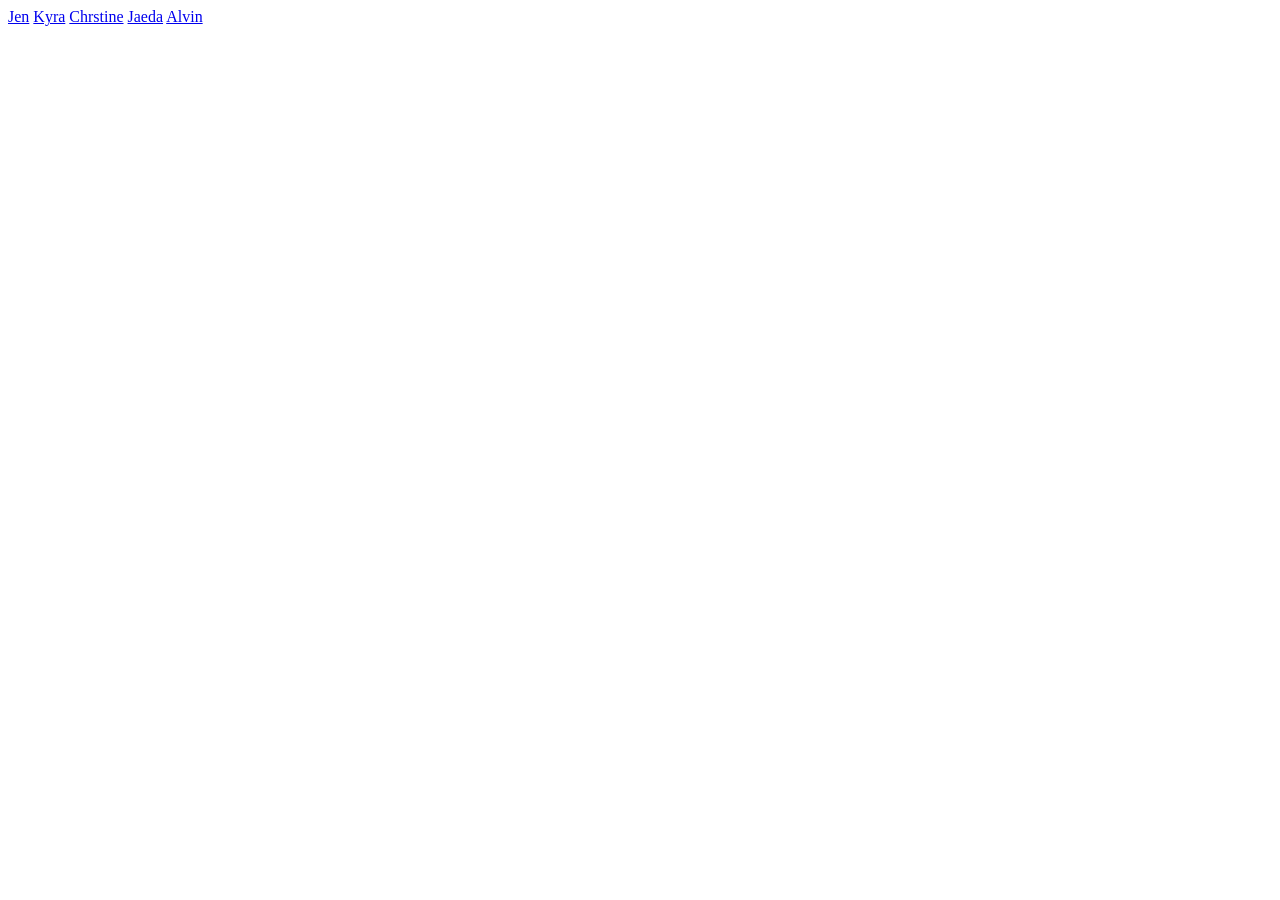
<file: index.html>
<!DOCTYPE html>
<html>
    <head>
        <title> </title>
    </head>
    <body>
            <a href = "../christmascards/jen/bastille.html">Jen</a>
            <a href = "../christmascards/kyra/strangerThings.html">Kyra</a>
            <a href = "../christmascards/christine/UP.html">Chrstine</a>
            <a href = "../christmascards/jaeda/strangerThings.html">Jaeda</a>
            <a href = "../christmascards/alvin/gameOfThrones.html">Alvin</a>

    </body>
</html>
</file>
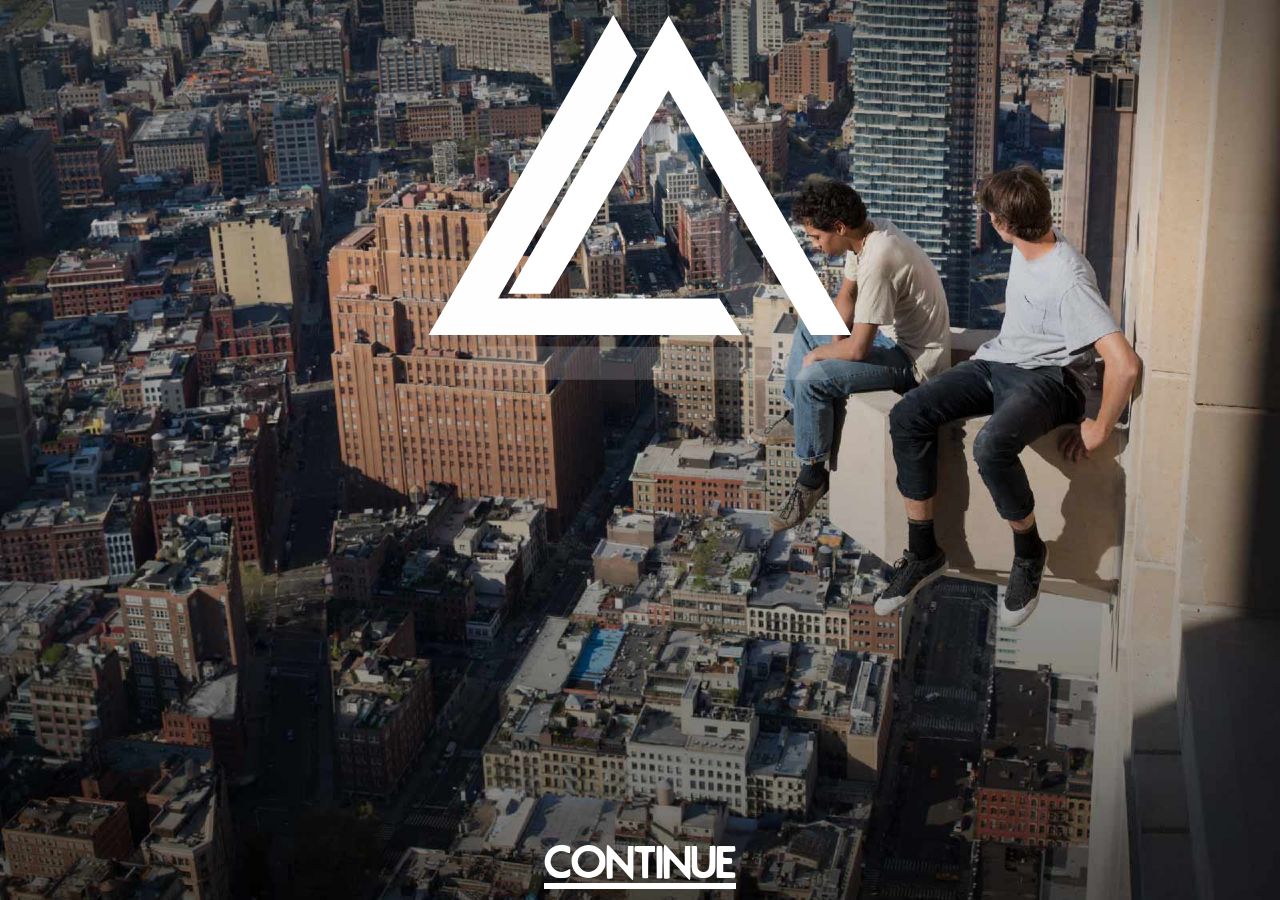
<file: bastille.html>
<!DOCTYPE html>
<html>
<link rel="icon" href="wwc-logo.png">

<head>
    <link rel="stylesheet" type="text/css" href="bastille.css">
    <title>Bastille</title>
</head>

<body>
    <div id="logo">
<?xml version="1.0" encoding="utf-8"?>
<!-- Generator: Adobe Illustrator 16.0.1, SVG Export Plug-In . SVG Version: 6.00 Build 0)  -->
<!DOCTYPE svg PUBLIC "-//W3C//DTD SVG 1.1//EN" "http://www.w3.org/Graphics/SVG/1.1/DTD/svg11.dtd">
<svg version="1.1" id="Layer_1" xmlns="http://www.w3.org/2000/svg" xmlns:xlink="http://www.w3.org/1999/xlink" x="0px" y="0px"
	 width="432px" height="371.426px" viewBox="0 0 432 371.426" enable-background="new 0 0 432 371.426" xml:space="preserve">
<g>
	<polygon id = "1" fill="#FFFFFF" stroke="#FFFFFF" stroke-width="6" stroke-miterlimit="10" points="244.511,8.996 89.228,277.954 
		124.228,277.954 146.499,240.887 244.511,71.127 336.225,229.975 388.752,319.186 422.256,319.186 	"/>
</g>
<polygon id = "2" fill="#FFFFFF" stroke="#FFFFFF" stroke-width="6" stroke-miterlimit="10" points="189.299,8.187 9.744,319.186 
	312.725,319.186 293.688,288.809 68.761,288.809 189.299,80.029 209.487,43.046 "/>
<g>
	<polygon id = "3" fill="none" stroke="#FFFFFF" stroke-miterlimit="10" points="242.624,176.174 244.538,179.227 242.7,176.042 	"/>
	<polygon id = "4" fill="#FFFFFF" stroke="#FFFFFF" stroke-width="6" stroke-miterlimit="10" points="242.7,104.199 221.03,141.732 
		242.624,176.174 242.7,176.042 244.538,179.227 244.541,179.231 244.538,179.227 335.822,337.336 58.088,336.476 38.503,363.533 
		66.665,363.889 400.034,364.109 	"/>
</g>
</svg>
    </div>
        <p id="wwcs">Wild World Communications </p> <p id="pitOfPassion">A Pit of Passion Company</p>
    <h1 id="merryChristmas">Merry Christmas</h1>

    <div id ="footer"><a href="note.html">Continue</a></div>
    
    <script src="https://ajax.googleapis.com/ajax/libs/jquery/1.12.4/jquery.min.js"></script>
    <script src="bastille.js"></script>
</body>

</html>
</file>
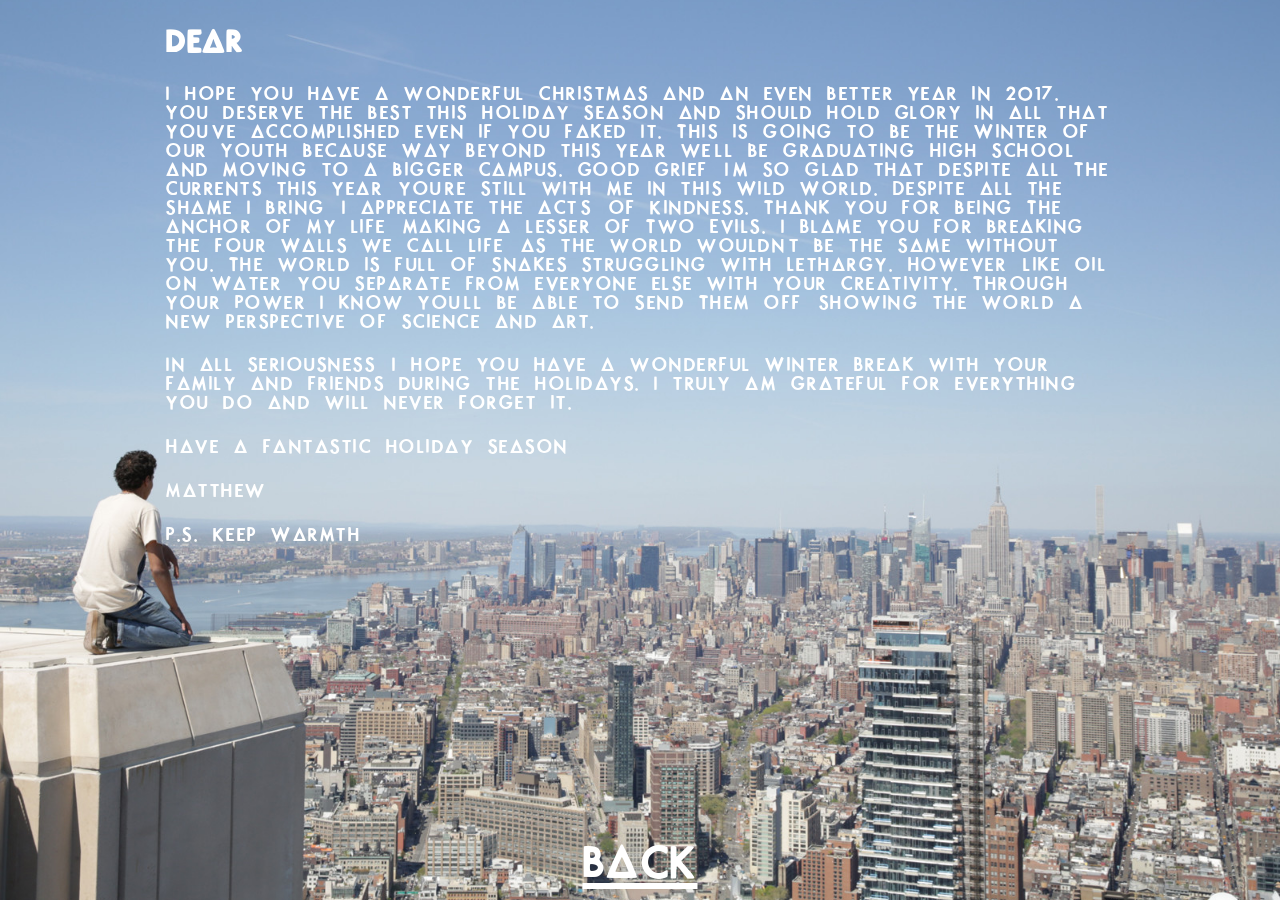
<file: note.html>
<!DOCTYPE html>
<html>
    <link rel="icon" href="wwc-logo.png">

    <head>
            <link rel="stylesheet" type="text/css" href="note.css">
    <title>Bastille | Christmas Note</title>
    </head>
    <body>
        <h1>Dear , </h1>
        <p>I hope you have a wonderful Christmas and an even better year in 2017. 
        You deserve the best this holiday season and should hold Glory in all that you've
        accomplished even if you Faked It. This is going to be the Winter of Our Youth because
        Way Beyond this year we'll be graduating High school and moving to a bigger Campus. 
        Good Grief! I'm so glad that despite all The Currents this year, you're still with me in this Wild World.
        Despite all the Shame I bring, I appreciate the Act(s) of Kindness. 
        Thank you for being The Anchor of my life, making a lesser of Two Evils.
        I Blame you for breaking the Four Walls we call life, as the world wouldn't be the same without you.
        The world is full of Snakes struggling with Lethargy. However, like Oil on Water, you separate 
        from everyone else with your creativity. Through your Power I know you'll be able to Send Them Off, 
        showing the world a new perspective of science and art.</p>
        
        <p>In all seriousness, I hope you have a wonderful Winter Break with your family
        and friends during the holidays. I truly am grateful for everything you do and will never forget it.</p>
            
        <p>Have a fantastic holiday season,</p>
        
        
        <p>Matthew</p>
        
        <p>P.S. Keep Warmth</p>
       
    <div id ="footer"><a href="bastille.html">Back</a></div>
        
    </body>
</html>
</file>
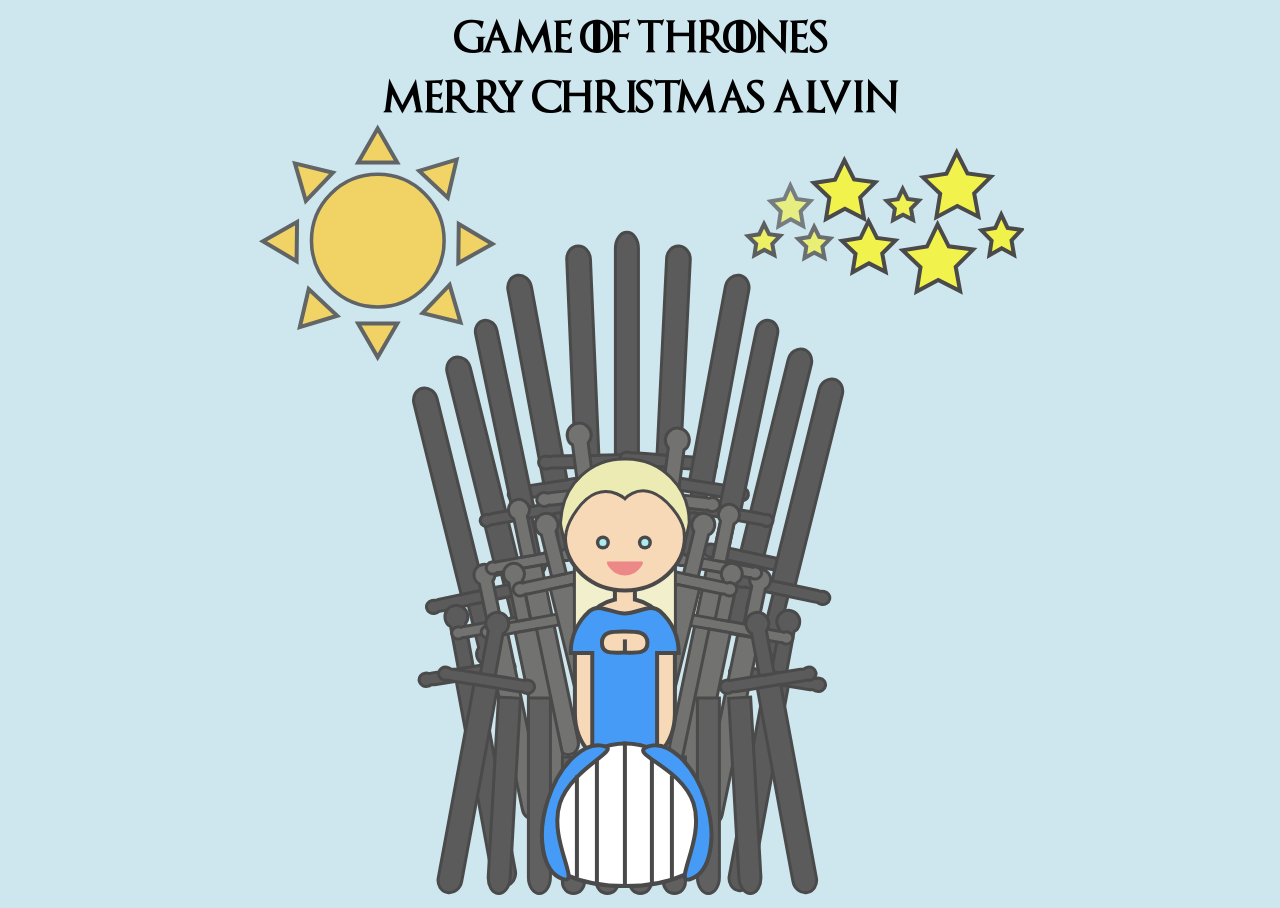
<file: alvin/gameOfThrones.html>
<!DOCTYPE html>
<html>

<head>
	<link rel="icon" type="image/png" href="got.png">
    <link rel="stylesheet" type="text/css" href="gameOfThrones.css">
    <title>Game of Thrones</title>
</head>


<body>
	<h1>Game of Thrones</h1>
	<h1>Merry Christmas Alvin</h1>
    <div>
    	<?xml version="1.0" encoding="utf-8"?>
<!-- Generator: Adobe Illustrator 16.0.1, SVG Export Plug-In . SVG Version: 6.00 Build 0)  -->
<!DOCTYPE svg PUBLIC "-//W3C//DTD SVG 1.1//EN" "http://www.w3.org/Graphics/SVG/1.1/DTD/svg11.dtd">
<svg version="1.1" id="Layer_1" xmlns="http://www.w3.org/2000/svg" xmlns:xlink="http://www.w3.org/1999/xlink" x="0px" y="0px"
	 width="767.677px" height="781.817px" viewBox="0 0 767.677 781.817" enable-background="new 0 0 767.677 781.817"
	 xml:space="preserve">
<g>
	<path fill="#5B5B5B" stroke="#4A4A4A" stroke-width="3" stroke-miterlimit="10" d="M329.834,373.364
		c1.459,0,2.816,0.183,3.946,1.04c1.061-0.137,2.287-0.5,3.613-0.5h67.917c1.304,0,2.507,0.363,3.555,0.5
		c1.127-0.857,2.479-1.249,3.937-1.249c3.926,0,7.108,3.716,7.108,8.181c0,4.464-3.183,8.143-7.108,8.143
		c-1.476,0-2.847-0.216-3.981-1.091c-1.038,0.119-2.226,0.516-3.51,0.516h-67.917c-1.309,0-2.518-0.377-3.569-0.499
		c-1.139,0.879-2.512,1.201-3.99,1.201c-3.926,0-7.109-3.659-7.109-8.12C322.726,377.02,325.908,373.364,329.834,373.364z"/>
	<path fill="#5B5B5B" stroke="#4A4A4A" stroke-width="3" stroke-miterlimit="10" d="M363.409,388.904h15v52.128
		c3,2.596,4.309,6.307,4.309,10.431c0,7.846-5.002,14.208-11.501,14.208s-11.53-6.362-11.53-14.208
		c0-3.949,1.723-7.519,3.723-10.095V388.904z"/>
	<path fill="#5B5B5B" stroke="#4A4A4A" stroke-width="3" stroke-miterlimit="10" d="M370.909,117.344
		c-6.555,0-11.5,7.217-11.5,16.135v240.425h23V133.479C382.409,124.561,377.464,117.344,370.909,117.344z"/>
</g>
<g>
	<path fill="#5B5B5B" stroke="#4A4A4A" stroke-width="3" stroke-miterlimit="10" d="M329.834,434.651
		c1.459,0,2.816,0.214,3.946-0.644c1.061,0.137,2.287,0.896,3.613,0.896h67.917c1.304,0,2.507-0.76,3.555-0.896
		c1.127,0.857,2.479,1.051,3.937,1.051c3.926,0,7.108-3.816,7.108-8.281c0-4.463-3.183-8.192-7.108-8.192
		c-1.476,0-2.847,0.589-3.981,1.464c-1.038-0.119-2.226-0.145-3.51-0.145h-67.917c-1.309,0-2.518-0.02-3.569,0.103
		c-1.139-0.879-2.512-1.399-3.99-1.399c-3.926,0-7.109,3.559-7.109,8.02C322.726,431.094,325.908,434.651,329.834,434.651z"/>
	<path fill="#5B5B5B" stroke="#4A4A4A" stroke-width="3" stroke-miterlimit="10" d="M363.409,419.904h15v-52.921
		c3-2.596,4.309-6.307,4.309-10.431c0-7.846-5.002-14.208-11.501-14.208s-11.53,6.362-11.53,14.208
		c0,3.949,1.723,7.519,3.723,10.095V419.904z"/>
	<path fill="#5B5B5B" stroke="#4A4A4A" stroke-width="3" stroke-miterlimit="10" d="M370.909,690.672
		c-6.555,0-11.5-7.217-11.5-16.136V434.904h23v239.632C382.409,683.455,377.464,690.672,370.909,690.672z"/>
</g>
<g>
	<path fill="#5B5B5B" stroke="#4A4A4A" stroke-width="3" stroke-miterlimit="10" d="M258.191,372.783
		c1.439-0.229,2.787-0.381,4.028,0.132c1.025-0.276,2.163-0.847,3.47-1.055l66.942-10.638c1.285-0.203,2.54-0.014,3.592-0.066
		c0.984-0.866,2.268-1.35,3.704-1.578c3.87-0.614,7.562,1.898,8.225,5.489c0.664,3.589-1.925,7.058-5.794,7.673
		c-1.456,0.23-2.875,0.071-4.124-0.455c-1.005,0.258-2.154,0.564-3.419,0.766l-66.942,10.637c-1.29,0.205-2.5,0.297-3.554,0.363
		c-0.992,0.885-2.278,1.461-3.735,1.691c-3.87,0.615-7.541-1.776-8.203-5.364C251.719,376.786,254.321,373.398,258.191,372.783z"/>
	<path fill="#5B5B5B" stroke="#4A4A4A" stroke-width="3" stroke-miterlimit="10" d="M294.1,379.521l14.875-2.363l7.817,42.333
		c3.572,1.582,4.846,4.45,5.458,7.768c1.166,6.311-2.988,12.238-9.394,13.256c-6.405,1.018-12.102-3.344-13.267-9.654
		c-0.587-3.177,0.635-6.325,2.377-8.734L294.1,379.521z"/>
	<path fill="#5B5B5B" stroke="#4A4A4A" stroke-width="3" stroke-miterlimit="10" d="M261.287,160.348
		c-6.46,1.026-10.616,7.661-9.291,14.834l35.67,193.187l23.375-3.715L275.37,171.468
		C274.046,164.295,267.747,159.322,261.287,160.348z"/>
</g>
<g>
	<path fill="#5B5B5B" stroke="#4A4A4A" stroke-width="3" stroke-miterlimit="10" d="M289.393,340.949
		c1.457-0.026,2.813,0.011,3.97,0.691c1.054-0.131,2.26-0.538,3.583-0.562l67.771-1.218c1.301-0.022,2.518,0.34,3.566,0.434
		c1.095-0.721,2.433-1.021,3.887-1.047c3.918-0.07,7.224,2.932,7.381,6.581c0.157,3.646-2.888,6.721-6.806,6.792
		c-1.474,0.025-2.856-0.329-4.019-1.024c-1.032,0.115-2.212,0.26-3.493,0.282l-67.771,1.218c-1.306,0.023-2.517-0.054-3.57-0.135
		c-1.105,0.738-2.459,1.13-3.934,1.155c-3.917,0.07-7.22-2.809-7.376-6.454C282.426,344.012,285.475,341.02,289.393,340.949z"/>
	<path fill="#5B5B5B" stroke="#4A4A4A" stroke-width="3" stroke-miterlimit="10" d="M324.014,352.618l15.059-0.271l1.85,43.009
		c3.317,2.063,4.179,5.081,4.324,8.451c0.276,6.412-4.662,11.704-11.147,11.82c-6.484,0.116-11.519-4.995-11.794-11.407
		c-0.139-3.228,1.509-6.175,3.569-8.318L324.014,352.618z"/>
	<path fill="#5B5B5B" stroke="#4A4A4A" stroke-width="3" stroke-miterlimit="10" d="M322.021,131.012
		c-6.54,0.117-11.579,6.109-11.265,13.396l8.439,196.271l23.665-0.426l-8.439-196.271
		C334.106,136.696,328.561,130.895,322.021,131.012z"/>
</g>
<g>
	<path fill="#5B5B5B" stroke="#4A4A4A" stroke-width="3" stroke-miterlimit="10" d="M371.36,337.048
		c1.452,0.108,2.8,0.269,3.89,1.052c1.063-0.034,2.299-0.329,3.62-0.231l67.598,4.997c1.298,0.097,2.477,0.569,3.512,0.759
		c1.156-0.618,2.517-0.794,3.967-0.687c3.907,0.289,6.924,3.581,6.747,7.229c-0.178,3.646-3.492,6.429-7.399,6.139
		c-1.47-0.109-2.814-0.589-3.908-1.387c-1.039,0.02-2.227,0.055-3.505-0.04l-67.597-4.996c-1.303-0.097-2.502-0.284-3.543-0.463
		c-1.168,0.636-2.553,0.901-4.023,0.792c-3.907-0.29-6.932-3.459-6.753-7.104C364.142,339.46,367.452,336.76,371.36,337.048z"/>
	<path fill="#5B5B5B" stroke="#4A4A4A" stroke-width="3" stroke-miterlimit="10" d="M404.767,351.841l15.021,1.11l-2.099,42.998
		c3.115,2.357,3.696,5.441,3.531,8.811c-0.313,6.411-5.714,11.228-12.183,10.749c-6.469-0.478-11.013-6.029-10.699-12.439
		c0.157-3.227,2.068-6.01,4.316-7.956L404.767,351.841z"/>
	<path fill="#5B5B5B" stroke="#4A4A4A" stroke-width="3" stroke-miterlimit="10" d="M423.085,130.983
		c-6.521-0.481-12.089,5.023-12.444,12.308l-9.58,196.219l23.605,1.745l9.578-196.219
		C434.601,137.751,429.609,131.466,423.085,130.983z"/>
</g>
<g>
	<path fill="#5B5B5B" stroke="#4A4A4A" stroke-width="3" stroke-miterlimit="10" d="M486.575,372.783
		c-1.439-0.229-2.788-0.381-4.028,0.132c-1.025-0.276-2.163-0.847-3.471-1.055l-66.942-10.638c-1.284-0.203-2.539-0.014-3.592-0.066
		c-0.984-0.866-2.268-1.35-3.704-1.578c-3.869-0.614-7.562,1.898-8.225,5.489c-0.663,3.589,1.926,7.058,5.794,7.673
		c1.456,0.23,2.875,0.071,4.124-0.455c1.005,0.258,2.153,0.564,3.419,0.766l66.941,10.637c1.291,0.205,2.501,0.297,3.555,0.363
		c0.991,0.885,2.277,1.461,3.734,1.691c3.87,0.615,7.542-1.776,8.203-5.364C493.047,376.786,490.444,373.398,486.575,372.783z"/>
	<path fill="#5B5B5B" stroke="#4A4A4A" stroke-width="3" stroke-miterlimit="10" d="M450.666,379.521l-14.875-2.363l-7.817,42.333
		c-3.572,1.582-4.846,4.45-5.458,7.768c-1.165,6.311,2.988,12.238,9.395,13.256c6.405,1.018,12.102-3.344,13.266-9.654
		c0.588-3.177-0.634-6.325-2.377-8.734L450.666,379.521z"/>
	<path fill="#5B5B5B" stroke="#4A4A4A" stroke-width="3" stroke-miterlimit="10" d="M483.479,160.348
		c6.46,1.026,10.616,7.661,9.292,14.834L457.1,368.369l-23.375-3.715l35.671-193.187C470.72,164.295,477.02,159.322,483.479,160.348
		z"/>
</g>
<g>
	<path fill="#5B5B5B" stroke="#4A4A4A" stroke-width="3" stroke-miterlimit="10" d="M537.231,446.523
		c-1.424-0.303-2.76-0.524-4.029-0.076c-1.007-0.33-2.109-0.957-3.402-1.232l-66.2-14.082c-1.269-0.269-2.535-0.145-3.581-0.252
		c-0.931-0.916-2.184-1.465-3.604-1.768c-3.827-0.813-7.664,1.505-8.541,5.056c-0.879,3.551,1.497,7.146,5.322,7.961
		c1.44,0.306,2.868,0.22,4.146-0.241c0.989,0.309,2.117,0.676,3.368,0.939l66.199,14.082c1.276,0.271,2.479,0.425,3.525,0.546
		c0.938,0.935,2.188,1.576,3.628,1.883c3.828,0.813,7.637-1.385,8.513-4.934C543.454,450.855,541.058,447.337,537.231,446.523z"/>
	<path fill="#5B5B5B" stroke="#4A4A4A" stroke-width="3" stroke-miterlimit="10" d="M500.973,451.394l-14.708-3.129l-10.349,41.864
		c-3.661,1.394-5.104,4.193-5.916,7.473c-1.541,6.241,2.248,12.375,8.584,13.723c6.334,1.346,12.283-2.714,13.825-8.955
		c0.776-3.142-0.253-6.349-1.849-8.844L500.973,451.394z"/>
	<path fill="#5B5B5B" stroke="#4A4A4A" stroke-width="3" stroke-miterlimit="10" d="M546.9,234.258
		c6.388,1.358,10.139,8.197,8.384,15.291l-47.217,191.042l-23.117-4.917l47.22-191.042
		C533.924,237.539,540.512,232.899,546.9,234.258z"/>
</g>
<g>
	<path fill="#5B5B5B" stroke="#4A4A4A" stroke-width="3" stroke-miterlimit="10" d="M209.201,454.523
		c1.423-0.303,2.759-0.524,4.029-0.076c1.007-0.33,2.109-0.957,3.402-1.232l66.201-14.082c1.269-0.269,2.535-0.145,3.581-0.252
		c0.931-0.916,2.184-1.465,3.604-1.768c3.827-0.813,7.664,1.505,8.541,5.056c0.879,3.551-1.497,7.146-5.322,7.961
		c-1.44,0.306-2.868,0.22-4.146-0.241c-0.989,0.309-2.117,0.676-3.368,0.939l-66.2,14.082c-1.276,0.271-2.479,0.425-3.525,0.546
		c-0.938,0.935-2.188,1.576-3.628,1.883c-3.828,0.813-7.636-1.385-8.512-4.934C202.979,458.855,205.375,455.337,209.201,454.523z"/>
	<path fill="#5B5B5B" stroke="#4A4A4A" stroke-width="3" stroke-miterlimit="10" d="M245.459,459.394l14.708-3.129l10.348,41.864
		c3.662,1.394,5.104,4.193,5.917,7.473c1.541,6.241-2.249,12.375-8.584,13.723c-6.334,1.346-12.283-2.714-13.825-8.955
		c-0.777-3.142,0.252-6.349,1.849-8.844L245.459,459.394z"/>
	<path fill="#5B5B5B" stroke="#4A4A4A" stroke-width="3" stroke-miterlimit="10" d="M199.532,242.258
		c-6.388,1.358-10.139,8.197-8.384,15.291l47.217,191.042l23.117-4.917l-47.219-191.042
		C212.509,245.539,205.921,240.899,199.532,242.258z"/>
</g>
<g>
	<path fill="#5B5B5B" stroke="#4A4A4A" stroke-width="3" stroke-miterlimit="10" d="M568.259,476.523
		c-1.424-0.303-2.76-0.524-4.029-0.076c-1.007-0.33-2.109-0.957-3.402-1.232l-66.2-14.082c-1.269-0.269-2.535-0.145-3.581-0.252
		c-0.931-0.916-2.184-1.465-3.604-1.768c-3.827-0.813-7.664,1.505-8.541,5.056c-0.879,3.551,1.497,7.146,5.322,7.961
		c1.44,0.306,2.868,0.22,4.146-0.241c0.989,0.309,2.117,0.676,3.368,0.939l66.199,14.082c1.276,0.271,2.479,0.425,3.525,0.546
		c0.938,0.935,2.188,1.576,3.628,1.883c3.828,0.813,7.637-1.385,8.513-4.934C574.481,480.855,572.085,477.337,568.259,476.523z"/>
	<path fill="#5B5B5B" stroke="#4A4A4A" stroke-width="3" stroke-miterlimit="10" d="M532,481.394l-14.708-3.129l-10.349,41.864
		c-3.661,1.394-5.104,4.193-5.916,7.473c-1.541,6.241,2.249,12.375,8.584,13.723c6.334,1.346,12.283-2.714,13.825-8.955
		c0.776-3.142-0.253-6.349-1.849-8.844L532,481.394z"/>
	<path fill="#5B5B5B" stroke="#4A4A4A" stroke-width="3" stroke-miterlimit="10" d="M577.928,264.258
		c6.388,1.358,10.139,8.197,8.384,15.291l-47.217,191.042l-23.117-4.917l47.22-191.042
		C564.951,267.539,571.539,262.899,577.928,264.258z"/>
</g>
<g>
	<path fill="#5B5B5B" stroke="#4A4A4A" stroke-width="3" stroke-miterlimit="10" d="M176.018,485.523
		c1.423-0.303,2.759-0.524,4.029-0.076c1.007-0.33,2.11-0.957,3.402-1.232l66.201-14.082c1.269-0.269,2.535-0.145,3.582-0.252
		c0.931-0.916,2.183-1.465,3.604-1.768c3.827-0.813,7.664,1.505,8.541,5.056c0.879,3.551-1.497,7.146-5.322,7.961
		c-1.44,0.306-2.868,0.22-4.146-0.241c-0.988,0.309-2.117,0.676-3.368,0.939L186.34,495.91c-1.276,0.271-2.479,0.425-3.526,0.546
		c-0.938,0.935-2.188,1.576-3.627,1.883c-3.828,0.813-7.636-1.385-8.512-4.934C169.795,489.855,172.191,486.337,176.018,485.523z"/>
	<path fill="#5B5B5B" stroke="#4A4A4A" stroke-width="3" stroke-miterlimit="10" d="M212.276,490.394l14.708-3.129l10.348,41.864
		c3.661,1.394,5.104,4.193,5.916,7.473c1.541,6.241-2.249,12.375-8.583,13.723c-6.334,1.346-12.283-2.714-13.826-8.955
		c-0.777-3.142,0.253-6.349,1.849-8.844L212.276,490.394z"/>
	<path fill="#5B5B5B" stroke="#4A4A4A" stroke-width="3" stroke-miterlimit="10" d="M166.349,273.258
		c-6.388,1.358-10.139,8.197-8.384,15.291l47.217,191.042l23.116-4.917l-47.219-191.042
		C179.325,276.539,172.737,271.899,166.349,273.258z"/>
</g>
<g>
	<path fill="#5B5B5B" stroke="#4A4A4A" stroke-width="3" stroke-miterlimit="10" d="M229.489,399.54
		c1.31-0.236,2.537-0.399,3.682,0.047c0.931-0.273,1.959-0.813,3.149-1.027l60.934-10.941c1.167-0.209,2.319-0.059,3.279-0.127
		c0.88-0.81,2.043-1.274,3.35-1.509c3.522-0.632,6.948,1.597,7.629,4.864c0.683,3.269-1.608,6.483-5.129,7.116
		c-1.326,0.237-2.626,0.117-3.778-0.34c-0.914,0.253-1.956,0.556-3.108,0.76l-60.932,10.941c-1.174,0.21-2.278,0.316-3.238,0.396
		c-0.888,0.826-2.051,1.376-3.376,1.614c-3.523,0.632-6.928-1.485-7.608-4.753C223.661,403.315,225.967,400.172,229.489,399.54z"/>
	<path fill="#5B5B5B" stroke="#4A4A4A" stroke-width="3" stroke-miterlimit="10" d="M262.438,405.038l13.539-2.432l8.04,38.533
		c3.297,1.38,4.521,3.979,5.151,6.996c1.197,5.745-2.471,11.237-8.302,12.284c-5.83,1.046-11.126-2.834-12.325-8.579
		c-0.604-2.892,0.445-5.791,1.987-8.022L262.438,405.038z"/>
	<path fill="#5B5B5B" stroke="#4A4A4A" stroke-width="3" stroke-miterlimit="10" d="M227.81,205.404
		c-5.879,1.055-9.535,7.192-8.172,13.722l36.686,175.842l21.277-3.82l-36.688-175.842
		C239.551,208.777,233.69,204.349,227.81,205.404z"/>
</g>
<g>
	<path fill="#5B5B5B" stroke="#4A4A4A" stroke-width="3" stroke-miterlimit="10" d="M511.7,399.54
		c-1.31-0.236-2.537-0.399-3.682,0.047c-0.932-0.273-1.959-0.813-3.149-1.027l-60.934-10.941c-1.167-0.209-2.32-0.059-3.279-0.127
		c-0.881-0.81-2.043-1.274-3.351-1.509c-3.521-0.632-6.947,1.597-7.629,4.864c-0.683,3.269,1.607,6.483,5.129,7.116
		c1.325,0.237,2.627,0.117,3.778-0.34c0.914,0.253,1.956,0.556,3.107,0.76l60.932,10.941c1.174,0.21,2.278,0.316,3.238,0.396
		c0.888,0.826,2.052,1.376,3.376,1.614c3.523,0.632,6.928-1.485,7.608-4.753C517.528,403.315,515.223,400.172,511.7,399.54z"/>
	<path fill="#5B5B5B" stroke="#4A4A4A" stroke-width="3" stroke-miterlimit="10" d="M478.751,405.038l-13.539-2.432l-8.039,38.533
		c-3.297,1.38-4.521,3.979-5.152,6.996c-1.198,5.745,2.471,11.237,8.302,12.284c5.83,1.046,11.127-2.834,12.325-8.579
		c0.604-2.892-0.445-5.791-1.987-8.022L478.751,405.038z"/>
	<path fill="#5B5B5B" stroke="#4A4A4A" stroke-width="3" stroke-miterlimit="10" d="M513.379,205.404
		c5.881,1.055,9.535,7.192,8.173,13.722l-36.687,175.842l-21.277-3.82l36.688-175.842
		C501.639,208.777,507.499,204.349,513.379,205.404z"/>
</g>
<g>
	<path fill="#727271" stroke="#4A4A4A" stroke-width="3" stroke-miterlimit="10" d="M375.2,381.567
		c-1.517,0.171-2.936,0.266-4.203-0.33c-1.088,0.239-2.31,0.782-3.688,0.937l-70.574,7.915c-1.354,0.151-2.654-0.106-3.758-0.103
		c-1.076,0.857-2.445,1.303-3.959,1.473c-4.08,0.456-7.798-2.348-8.292-6.133c-0.494-3.783,2.406-7.286,6.484-7.744
		c1.535-0.172,3.01,0.063,4.285,0.674c1.065-0.221,2.284-0.487,3.618-0.637l70.573-7.914c1.359-0.153,2.629-0.191,3.734-0.209
		c1.086-0.878,2.463-1.419,3.999-1.59c4.079-0.457,7.785,2.219,8.277,6C382.188,377.693,379.28,381.11,375.2,381.567z"/>
	<path fill="#727271" stroke="#4A4A4A" stroke-width="3" stroke-miterlimit="10" d="M338.036,372.805l-15.682,1.758l-5.816-44.628
		c-3.646-1.825-4.818-4.884-5.274-8.381c-0.866-6.653,3.805-12.651,10.558-13.408c6.753-0.756,12.466,4.075,13.331,10.729
		c0.437,3.349-1.014,6.582-2.971,9.017L338.036,372.805z"/>
	<path fill="#727271" stroke="#4A4A4A" stroke-width="3" stroke-miterlimit="10" d="M360.143,603.5
		c6.809-0.765,11.524-7.502,10.539-15.063l-26.54-203.667l-24.643,2.765l26.54,203.666
		C347.023,598.763,353.332,604.262,360.143,603.5z"/>
</g>
<g>
	<path fill="#5B5B5B" stroke="#4A4A4A" stroke-width="3" stroke-miterlimit="10" d="M253.157,558.152
		c-1.439,0.229-2.788,0.381-4.027-0.132c-1.025,0.276-2.164,0.847-3.471,1.055l-66.943,10.638c-1.284,0.203-2.539,0.014-3.592,0.066
		c-0.984,0.866-2.268,1.35-3.703,1.578c-3.87,0.614-7.562-1.898-8.225-5.489c-0.663-3.589,1.925-7.058,5.794-7.673
		c1.456-0.23,2.875-0.071,4.123,0.455c1.005-0.258,2.154-0.564,3.419-0.766l66.942-10.637c1.291-0.205,2.5-0.297,3.554-0.363
		c0.992-0.885,2.278-1.461,3.735-1.691c3.87-0.615,7.542,1.776,8.203,5.364C259.629,554.149,257.027,557.537,253.157,558.152z"/>
	<path fill="#5B5B5B" stroke="#4A4A4A" stroke-width="3" stroke-miterlimit="10" d="M217.249,551.415l-14.875,2.363l-7.817-42.333
		c-3.572-1.582-4.846-4.45-5.458-7.768c-1.164-6.311,2.989-12.238,9.395-13.256s12.102,3.344,13.266,9.654
		c0.587,3.177-0.633,6.325-2.377,8.734L217.249,551.415z"/>
	<path fill="#5B5B5B" stroke="#4A4A4A" stroke-width="3" stroke-miterlimit="10" d="M250.063,770.588
		c6.459-1.027,10.615-7.662,9.291-14.834l-35.671-193.188l-23.375,3.715l35.671,193.187
		C237.303,766.641,243.602,771.613,250.063,770.588z"/>
</g>
<g>
	<path fill="#727271" stroke="#4A4A4A" stroke-width="3" stroke-miterlimit="10" d="M277.859,510.396
		c-1.31,0.236-2.537,0.399-3.682-0.047c-0.932,0.273-1.959,0.813-3.149,1.027l-60.933,10.941c-1.167,0.209-2.32,0.059-3.279,0.127
		c-0.881,0.81-2.043,1.274-3.351,1.509c-3.521,0.632-6.948-1.597-7.629-4.864c-0.684-3.269,1.607-6.483,5.128-7.116
		c1.326-0.237,2.627-0.117,3.778,0.34c0.914-0.253,1.956-0.556,3.107-0.76l60.932-10.941c1.174-0.21,2.278-0.316,3.238-0.396
		c0.887-0.826,2.052-1.376,3.376-1.614c3.523-0.632,6.928,1.485,7.608,4.753C283.688,506.62,281.382,509.764,277.859,510.396z"/>
	<path fill="#727271" stroke="#4A4A4A" stroke-width="3" stroke-miterlimit="10" d="M244.911,504.897l-13.539,2.432l-8.04-38.533
		c-3.297-1.38-4.521-3.979-5.152-6.996c-1.198-5.745,2.471-11.237,8.301-12.284c5.83-1.046,11.127,2.834,12.325,8.579
		c0.604,2.892-0.445,5.791-1.987,8.022L244.911,504.897z"/>
	<path fill="#727271" stroke="#4A4A4A" stroke-width="3" stroke-miterlimit="10" d="M279.538,704.531
		c5.881-1.055,9.536-7.192,8.173-13.722l-36.687-175.842l-21.277,3.82l36.688,175.842
		C267.798,701.158,273.658,705.587,279.538,704.531z"/>
</g>
<g>
	<path fill="#5B5B5B" stroke="#4A4A4A" stroke-width="3" stroke-miterlimit="10" d="M479.488,563.152
		c1.438,0.229,2.787,0.381,4.027-0.132c1.025,0.276,2.163,0.847,3.471,1.055l66.943,10.638c1.284,0.203,2.539,0.014,3.592,0.066
		c0.984,0.866,2.268,1.35,3.703,1.578c3.87,0.614,7.562-1.898,8.225-5.489c0.663-3.589-1.925-7.058-5.794-7.673
		c-1.456-0.23-2.875-0.071-4.123,0.455c-1.006-0.258-2.154-0.564-3.42-0.766l-66.941-10.637c-1.291-0.205-2.5-0.297-3.554-0.363
		c-0.992-0.885-2.278-1.461-3.735-1.691c-3.87-0.615-7.542,1.776-8.203,5.364C473.016,559.149,475.618,562.537,479.488,563.152z"/>
	<path fill="#5B5B5B" stroke="#4A4A4A" stroke-width="3" stroke-miterlimit="10" d="M515.397,556.415l14.874,2.363l7.817-42.333
		c3.572-1.582,4.846-4.45,5.459-7.768c1.164-6.311-2.989-12.238-9.395-13.256c-6.406-1.018-12.103,3.344-13.267,9.654
		c-0.587,3.177,0.634,6.325,2.377,8.734L515.397,556.415z"/>
	<path fill="#5B5B5B" stroke="#4A4A4A" stroke-width="3" stroke-miterlimit="10" d="M482.583,775.588
		c-6.459-1.027-10.615-7.662-9.291-14.834l35.671-193.188l23.375,3.715l-35.671,193.187
		C495.343,771.641,489.044,776.613,482.583,775.588z"/>
</g>
<g>
	<path fill="#727271" stroke="#4A4A4A" stroke-width="3" stroke-miterlimit="10" d="M454.786,515.396
		c1.31,0.236,2.537,0.399,3.682-0.047c0.932,0.273,1.959,0.813,3.149,1.027l60.933,10.941c1.168,0.209,2.32,0.059,3.279,0.127
		c0.881,0.81,2.044,1.274,3.351,1.509c3.521,0.632,6.948-1.597,7.63-4.864c0.683-3.269-1.607-6.483-5.129-7.116
		c-1.326-0.237-2.627-0.117-3.778,0.34c-0.914-0.253-1.956-0.556-3.107-0.76l-60.933-10.941c-1.174-0.21-2.277-0.316-3.238-0.396
		c-0.887-0.826-2.051-1.376-3.376-1.614c-3.523-0.632-6.928,1.485-7.607,4.753C448.957,511.62,451.264,514.764,454.786,515.396z"/>
	<path fill="#727271" stroke="#4A4A4A" stroke-width="3" stroke-miterlimit="10" d="M487.735,509.897l13.538,2.432l8.04-38.533
		c3.297-1.38,4.521-3.979,5.152-6.996c1.197-5.745-2.471-11.237-8.302-12.284c-5.83-1.046-11.128,2.834-12.325,8.579
		c-0.604,2.892,0.445,5.791,1.987,8.022L487.735,509.897z"/>
	<path fill="#727271" stroke="#4A4A4A" stroke-width="3" stroke-miterlimit="10" d="M453.107,709.531
		c-5.881-1.055-9.536-7.192-8.174-13.722l36.688-175.842l21.277,3.82L466.21,699.63
		C464.847,706.158,458.987,710.587,453.107,709.531z"/>
</g>
<g>
	<path fill="#727271" stroke="#4A4A4A" stroke-width="3" stroke-miterlimit="10" d="M312.354,445.396
		c-1.31,0.236-2.537,0.399-3.682-0.047c-0.932,0.273-1.959,0.813-3.149,1.027l-60.933,10.941c-1.167,0.209-2.32,0.059-3.279,0.127
		c-0.881,0.81-2.043,1.274-3.351,1.509c-3.521,0.632-6.948-1.597-7.629-4.864c-0.683-3.269,1.607-6.483,5.129-7.116
		c1.325-0.237,2.626-0.117,3.778,0.34c0.914-0.253,1.956-0.556,3.108-0.76l60.932-10.941c1.174-0.21,2.278-0.316,3.238-0.396
		c0.887-0.826,2.052-1.376,3.376-1.614c3.523-0.632,6.928,1.485,7.608,4.753C318.183,441.62,315.877,444.764,312.354,445.396z"/>
	<path fill="#727271" stroke="#4A4A4A" stroke-width="3" stroke-miterlimit="10" d="M279.406,439.897l-13.539,2.432l-8.04-38.533
		c-3.297-1.38-4.521-3.979-5.152-6.996c-1.198-5.745,2.471-11.237,8.302-12.284c5.83-1.046,11.127,2.834,12.325,8.579
		c0.603,2.892-0.445,5.791-1.988,8.022L279.406,439.897z"/>
	<path fill="#727271" stroke="#4A4A4A" stroke-width="3" stroke-miterlimit="10" d="M314.034,639.531
		c5.88-1.055,9.535-7.192,8.173-13.722L285.52,449.968l-21.278,3.82l36.688,175.842
		C302.293,636.158,308.153,640.587,314.034,639.531z"/>
</g>
<g>
	<path fill="#727271" stroke="#4A4A4A" stroke-width="3" stroke-miterlimit="10" d="M307.354,509.396
		c-1.31,0.236-2.537,0.399-3.682-0.047c-0.932,0.273-1.959,0.813-3.149,1.027l-60.933,10.941c-1.167,0.209-2.32,0.059-3.279,0.127
		c-0.881,0.81-2.043,1.274-3.351,1.509c-3.521,0.632-6.948-1.597-7.629-4.864c-0.683-3.269,1.607-6.483,5.129-7.116
		c1.325-0.237,2.626-0.117,3.778,0.34c0.914-0.253,1.956-0.556,3.108-0.76l60.932-10.941c1.174-0.21,2.278-0.316,3.238-0.396
		c0.887-0.826,2.052-1.376,3.376-1.614c3.523-0.632,6.928,1.485,7.608,4.753C313.183,505.62,310.877,508.764,307.354,509.396z"/>
	<path fill="#727271" stroke="#4A4A4A" stroke-width="3" stroke-miterlimit="10" d="M274.406,503.897l-13.539,2.432l-8.04-38.533
		c-3.297-1.38-4.521-3.979-5.152-6.996c-1.198-5.745,2.471-11.237,8.302-12.284c5.83-1.046,11.127,2.834,12.325,8.579
		c0.603,2.892-0.445,5.791-1.988,8.022L274.406,503.897z"/>
	<path fill="#727271" stroke="#4A4A4A" stroke-width="3" stroke-miterlimit="10" d="M309.034,703.531
		c5.88-1.055,9.535-7.192,8.173-13.722L280.52,513.968l-21.278,3.82l36.688,175.842
		C297.293,700.158,303.153,704.587,309.034,703.531z"/>
</g>
<g>
	<path fill="#727271" stroke="#4A4A4A" stroke-width="3" stroke-miterlimit="10" d="M346.643,463.412
		c-1.423,0.303-2.759,0.524-4.029,0.076c-1.007,0.33-2.109,0.957-3.402,1.232l-66.201,14.082c-1.269,0.269-2.535,0.145-3.581,0.252
		c-0.931,0.916-2.184,1.465-3.604,1.768c-3.827,0.813-7.664-1.505-8.541-5.056c-0.879-3.551,1.497-7.146,5.322-7.961
		c1.44-0.306,2.868-0.22,4.146,0.241c0.989-0.309,2.117-0.676,3.368-0.939l66.2-14.082c1.276-0.271,2.479-0.425,3.525-0.546
		c0.938-0.935,2.188-1.576,3.628-1.883c3.828-0.813,7.636,1.385,8.512,4.934C352.865,459.08,350.47,462.599,346.643,463.412z"/>
	<path fill="#727271" stroke="#4A4A4A" stroke-width="3" stroke-miterlimit="10" d="M310.384,458.542l-14.708,3.129l-10.348-41.864
		c-3.662-1.394-5.104-4.193-5.917-7.473c-1.541-6.241,2.249-12.375,8.584-13.723c6.334-1.346,12.283,2.714,13.825,8.955
		c0.777,3.142-0.252,6.349-1.849,8.844L310.384,458.542z"/>
	<path fill="#727271" stroke="#4A4A4A" stroke-width="3" stroke-miterlimit="10" d="M356.312,675.678
		c6.388-1.358,10.139-8.197,8.384-15.291l-47.217-191.043l-23.117,4.917l47.219,191.042
		C343.335,672.396,349.923,677.036,356.312,675.678z"/>
</g>
<g>
	<path fill="#727271" stroke="#4A4A4A" stroke-width="3" stroke-miterlimit="10" d="M423.524,450.396
		c1.31,0.236,2.537,0.399,3.682-0.047c0.932,0.273,1.959,0.813,3.149,1.027l60.934,10.941c1.167,0.209,2.32,0.059,3.279,0.127
		c0.881,0.81,2.043,1.274,3.351,1.509c3.521,0.632,6.948-1.597,7.629-4.864c0.684-3.269-1.607-6.483-5.129-7.116
		c-1.325-0.237-2.626-0.117-3.778,0.34c-0.913-0.253-1.956-0.556-3.107-0.76l-60.932-10.941c-1.174-0.21-2.278-0.316-3.238-0.396
		c-0.888-0.826-2.052-1.376-3.376-1.614c-3.523-0.632-6.928,1.485-7.608,4.753C417.696,446.62,420.003,449.764,423.524,450.396z"/>
	<path fill="#727271" stroke="#4A4A4A" stroke-width="3" stroke-miterlimit="10" d="M456.474,444.897l13.539,2.432l8.039-38.533
		c3.298-1.38,4.521-3.979,5.152-6.996c1.198-5.745-2.471-11.237-8.302-12.284c-5.83-1.046-11.127,2.834-12.325,8.579
		c-0.604,2.892,0.445,5.791,1.987,8.022L456.474,444.897z"/>
	<path fill="#727271" stroke="#4A4A4A" stroke-width="3" stroke-miterlimit="10" d="M421.846,644.531
		c-5.88-1.055-9.535-7.192-8.173-13.722l36.687-175.842l21.277,3.82L434.949,634.63
		C433.586,641.158,427.727,645.587,421.846,644.531z"/>
</g>
<path fill="#606060" stroke="#4A4A4A" stroke-width="3" stroke-miterlimit="10" d="M306.409,767.095c0,6.34,4.92,11.47,11,11.47
	s11-5.13,11-11.47v-125.19h-22V767.095z"/>
<path fill="#606060" stroke="#4A4A4A" stroke-width="3" stroke-miterlimit="10" d="M340.409,641.904v125.19
	c0,6.34,4.92,11.47,11,11.47s11-5.13,11-11.47v-125.19H340.409z"/>
<g>
	<path fill="#727271" stroke="#4A4A4A" stroke-width="3" stroke-miterlimit="10" d="M426.348,509.396
		c1.31,0.236,2.537,0.399,3.682-0.047c0.932,0.273,1.959,0.813,3.149,1.027l60.934,10.941c1.167,0.209,2.32,0.059,3.279,0.127
		c0.881,0.81,2.043,1.274,3.35,1.509c3.521,0.632,6.948-1.597,7.629-4.864c0.684-3.269-1.607-6.483-5.129-7.116
		c-1.324-0.237-2.626-0.117-3.777,0.34c-0.914-0.253-1.956-0.556-3.107-0.76l-60.932-10.941c-1.174-0.21-2.279-0.316-3.238-0.396
		c-0.888-0.826-2.053-1.376-3.377-1.614c-3.523-0.632-6.928,1.485-7.607,4.753C420.519,505.62,422.825,508.764,426.348,509.396z"/>
	<path fill="#727271" stroke="#4A4A4A" stroke-width="3" stroke-miterlimit="10" d="M459.296,503.897l13.539,2.432l8.04-38.533
		c3.297-1.38,4.521-3.979,5.151-6.996c1.199-5.745-2.471-11.237-8.301-12.284c-5.83-1.046-11.127,2.834-12.326,8.579
		c-0.603,2.892,0.445,5.791,1.988,8.022L459.296,503.897z"/>
	<path fill="#727271" stroke="#4A4A4A" stroke-width="3" stroke-miterlimit="10" d="M424.669,703.531
		c-5.881-1.055-9.535-7.192-8.174-13.722l36.688-175.842l21.277,3.82L437.771,693.63
		C436.409,700.158,430.549,704.587,424.669,703.531z"/>
</g>
<path fill="#606060" stroke="#4A4A4A" stroke-width="3" stroke-miterlimit="10" d="M272.409,762.129c0,9.084,4.92,16.436,11,16.436
	s11-7.352,11-16.436V582.904h-22V762.129z"/>
<path fill="#5B5B5B" stroke="#4A4A4A" stroke-width="3" stroke-miterlimit="10" d="M232.275,761.369
	c-0.518,9.069,3.975,16.689,10.045,17.036c6.07,0.347,11.401-6.713,11.919-15.782l10.24-179.327l-21.964-1.254L232.275,761.369z"/>
<path fill="#606060" stroke="#4A4A4A" stroke-width="3" stroke-miterlimit="10" d="M407.409,767.095c0,6.34,4.92,11.47,11,11.47
	s11-5.13,11-11.47v-125.19h-22V767.095z"/>
<path fill="#606060" stroke="#4A4A4A" stroke-width="3" stroke-miterlimit="10" d="M441.409,582.904v179.225
	c0,9.084,4.92,16.436,11,16.436s11-7.352,11-16.436V582.904H441.409z"/>
<path fill="#5B5B5B" stroke="#4A4A4A" stroke-width="3" stroke-miterlimit="10" d="M504.869,761.369
	c0.518,9.069-3.976,16.689-10.046,17.036c-6.069,0.347-11.4-6.713-11.919-15.782l-10.24-179.327l21.965-1.254L504.869,761.369z"/>
<g>
	<path fill="#727271" stroke="#4A4A4A" stroke-width="3" stroke-miterlimit="10" d="M369.317,386.567
		c1.517,0.171,2.936,0.266,4.203-0.33c1.088,0.239,2.31,0.782,3.688,0.937l70.574,7.915c1.354,0.151,2.654-0.106,3.758-0.103
		c1.077,0.857,2.445,1.303,3.959,1.473c4.081,0.456,7.799-2.348,8.294-6.133c0.493-3.783-2.407-7.286-6.485-7.744
		c-1.534-0.172-3.01,0.063-4.285,0.674c-1.065-0.221-2.283-0.487-3.617-0.637l-70.572-7.914c-1.36-0.153-2.63-0.191-3.735-0.209
		c-1.087-0.878-2.462-1.419-3.999-1.59c-4.078-0.457-7.785,2.219-8.276,6C362.329,382.693,365.238,386.11,369.317,386.567z"/>
	<path fill="#727271" stroke="#4A4A4A" stroke-width="3" stroke-miterlimit="10" d="M406.481,377.805l15.683,1.758l5.815-44.628
		c3.646-1.825,4.818-4.884,5.274-8.381c0.866-6.653-3.805-12.651-10.56-13.408c-6.752-0.756-12.465,4.075-13.33,10.729
		c-0.437,3.349,1.014,6.582,2.971,9.017L406.481,377.805z"/>
	<path fill="#727271" stroke="#4A4A4A" stroke-width="3" stroke-miterlimit="10" d="M384.374,608.5
		c-6.809-0.765-11.523-7.502-10.538-15.063l26.54-203.667l24.644,2.765L398.48,596.201
		C397.495,603.763,391.187,609.262,384.374,608.5z"/>
</g>
<g>
	<path fill="#727271" stroke="#4A4A4A" stroke-width="3" stroke-miterlimit="10" d="M391.236,463.412
		c1.424,0.303,2.76,0.524,4.029,0.076c1.007,0.33,2.109,0.957,3.402,1.232l66.2,14.082c1.269,0.269,2.535,0.145,3.582,0.252
		c0.93,0.916,2.183,1.465,3.604,1.768c3.826,0.813,7.663-1.505,8.54-5.056c0.879-3.551-1.497-7.146-5.322-7.961
		c-1.44-0.306-2.868-0.22-4.146,0.241c-0.988-0.309-2.117-0.676-3.368-0.939l-66.199-14.082c-1.276-0.271-2.479-0.425-3.525-0.546
		c-0.938-0.935-2.188-1.576-3.628-1.883c-3.827-0.813-7.637,1.385-8.512,4.934C385.014,459.08,387.41,462.599,391.236,463.412z"/>
	<path fill="#727271" stroke="#4A4A4A" stroke-width="3" stroke-miterlimit="10" d="M427.495,458.542l14.709,3.129l10.348-41.864
		c3.661-1.394,5.104-4.193,5.916-7.473c1.541-6.241-2.248-12.375-8.584-13.723c-6.334-1.346-12.282,2.714-13.825,8.955
		c-0.776,3.142,0.253,6.349,1.849,8.844L427.495,458.542z"/>
	<path fill="#727271" stroke="#4A4A4A" stroke-width="3" stroke-miterlimit="10" d="M381.567,675.678
		c-6.388-1.358-10.139-8.197-8.384-15.291l47.218-191.043l23.116,4.917l-47.22,191.042
		C394.544,672.396,387.956,677.036,381.567,675.678z"/>
</g>
<g>
	<path fill="#5B5B5B" stroke="#4A4A4A" stroke-width="3" stroke-miterlimit="10" d="M554.157,565.152
		c-1.439,0.229-2.787,0.381-4.027-0.132c-1.025,0.276-2.164,0.847-3.471,1.055l-66.943,10.638c-1.284,0.203-2.539,0.014-3.592,0.066
		c-0.984,0.866-2.268,1.35-3.703,1.578c-3.87,0.614-7.563-1.898-8.225-5.489c-0.664-3.589,1.925-7.058,5.794-7.673
		c1.456-0.23,2.874-0.071,4.123,0.455c1.005-0.258,2.154-0.564,3.419-0.766l66.942-10.637c1.29-0.205,2.5-0.297,3.554-0.363
		c0.992-0.885,2.278-1.461,3.735-1.691c3.87-0.615,7.542,1.776,8.202,5.364C560.63,561.149,558.027,564.537,554.157,565.152z"/>
	<path fill="#5B5B5B" stroke="#4A4A4A" stroke-width="3" stroke-miterlimit="10" d="M518.249,558.415l-14.875,2.363l-7.818-42.333
		c-3.571-1.582-4.846-4.45-5.458-7.768c-1.164-6.311,2.989-12.238,9.395-13.256s12.103,3.344,13.267,9.654
		c0.587,3.177-0.634,6.325-2.377,8.734L518.249,558.415z"/>
	<path fill="#5B5B5B" stroke="#4A4A4A" stroke-width="3" stroke-miterlimit="10" d="M551.063,777.588
		c6.46-1.027,10.615-7.662,9.291-14.834l-35.671-193.188l-23.375,3.715l35.67,193.187
		C538.303,773.641,544.603,778.613,551.063,777.588z"/>
</g>
<path fill="#606060" stroke="#4A4A4A" stroke-width="3" stroke-miterlimit="10" d="M373.409,767.095c0,6.34,4.92,11.47,11,11.47
	s11-5.13,11-11.47v-125.19h-22V767.095z"/>
<g>
	<path fill="#5B5B5B" stroke="#4A4A4A" stroke-width="3" stroke-miterlimit="10" d="M188.488,565.152
		c1.438,0.229,2.787,0.381,4.027-0.132c1.025,0.276,2.163,0.847,3.471,1.055l66.943,10.638c1.284,0.203,2.539,0.014,3.592,0.066
		c0.984,0.866,2.268,1.35,3.703,1.578c3.87,0.614,7.562-1.898,8.225-5.489c0.663-3.589-1.925-7.058-5.794-7.673
		c-1.456-0.23-2.875-0.071-4.123,0.455c-1.006-0.258-2.154-0.564-3.42-0.766l-66.941-10.637c-1.291-0.205-2.5-0.297-3.554-0.363
		c-0.992-0.885-2.278-1.461-3.735-1.691c-3.87-0.615-7.542,1.776-8.203,5.364C182.016,561.149,184.618,564.537,188.488,565.152z"/>
	<path fill="#5B5B5B" stroke="#4A4A4A" stroke-width="3" stroke-miterlimit="10" d="M224.397,558.415l14.874,2.363l7.817-42.333
		c3.572-1.582,4.846-4.45,5.459-7.768c1.164-6.311-2.989-12.238-9.395-13.256c-6.406-1.018-12.103,3.344-13.267,9.654
		c-0.587,3.177,0.634,6.325,2.377,8.734L224.397,558.415z"/>
	<path fill="#5B5B5B" stroke="#4A4A4A" stroke-width="3" stroke-miterlimit="10" d="M191.583,777.588
		c-6.459-1.027-10.615-7.662-9.291-14.834l35.671-193.188l23.375,3.715l-35.671,193.187
		C204.343,773.641,198.044,778.613,191.583,777.588z"/>
</g>
<ellipse fill="#FFFFFF" stroke="#4A4A4A" stroke-width="4" cx="369.218" cy="734.29" rx="81.862" ry="36.821"/>
<rect x="318.409" y="420.904" fill="#F2F0CC" stroke="#4A4A4A" stroke-width="3" width="101" height="99"/>
<g id="Body" transform="translate(40.000000, 149.000000)">
	<path id="Combined-Shape" fill="#F7D8B7" stroke="#4A4A4A" stroke-width="4" d="M318.909,335.541
		c-22.822,5.063-40,27.113-40,53.549v60.715c0,30.178,22.386,54.643,50,54.643s50-24.465,50-54.643V389.09
		c0-26.436-17.178-48.486-40-53.549v-12.095c0-4.413-3.578-7.999-7.99-7.999H326.9c-4.415,0-7.991,3.582-7.991,7.999V335.541z"/>
</g>
<path id="Fill-3" fill="#469BF7" stroke="#4A4A4A" stroke-width="4" d="M336.285,538.09h-21.6c0-16.502,7.229-31.596,18.659-41.887
	c9.471-8.527,21.826,2.244,35.341,2.244c13.559,0,25.951-10.736,35.435-2.158c11.375,10.287,18.565,25.344,18.565,41.801h-21.6
	v115.715c0,0-2.577-0.357-32.4-0.357s-32.4,0.357-32.4,0.357V538.09z"/>
<path id="Fill-3_1_" fill="#F7D8B7" stroke="#4A4A4A" stroke-width="4" d="M308.909,396.328c0-29.748,26.863-34.881,60-34.881
	c33.137,0,60,5.133,60,34.881v25.254c0,29.75-26.863,53.865-60,53.865c-33.137,0-60-24.115-60-53.865V396.328z"/>
<circle id="Combined-Shape_1_" fill="#4A4A4A" cx="346.909" cy="427.447" r="7"/>
<circle id="Combined-Shape_2_" fill="#4A4A4A" cx="388.909" cy="427.447" r="7"/>
<path id="Fill-3_2_" fill="#ED8888" d="M386.208,449.925c-3.749,6.349-10.098,10.522-17.299,10.522s-13.551-4.174-17.299-10.522
	c0,0-1.65-3.478,0.113-3.478c1.762,0,32.608,0,34.371,0S386.208,449.925,386.208,449.925z"/>
<circle id="Combined-Shape_3_" fill="#ACECEF" cx="388.908" cy="427.448" r="3.552"/>
<circle id="Combined-Shape_4_" fill="#ACECEF" cx="346.909" cy="427.448" r="3.552"/>
<path id="Fill-3_3_" fill="#EDEBB4" stroke="#4A4A4A" stroke-width="3" d="M370.538,343.893c34.629,0,62.701,28.381,62.701,63.392
	c0,2.188-4.33,20.163-4.33,20.163l-1.021-12.553c-2.732-13.503-18.289-32.48-31.979-37.49c-16.261-5.951-27,6.336-27,6.336
	s-12.496-11.51-29-5.336c-13.461,5.035-26.979,25.22-29.666,38.49l-1.334,10.553c0,0-3.667-13.301-4.295-18.135
	c-0.222-1.703,0.699-8.51,0.699-8.51c3.211-31.965,29.913-56.91,62.377-56.91H370.538z"/>
<path fill="#F7D8B7" stroke="#4A4A4A" stroke-width="4" stroke-miterlimit="10" d="M391.46,527.873
	c0,11.834-12.191,9.68-23.443,9.68c-11.252,0-22.108,2.155-22.108-9.68c0-11.834,11.121-11.469,22.373-11.469
	S391.46,516.038,391.46,527.873z"/>
<line fill="none" stroke="#4A4A4A" stroke-width="4" stroke-miterlimit="10" x1="368.909" y1="524.404" x2="368.909" y2="537.404"/>
<g>
	<path fill="#FFFFFF" stroke="#4A4A4A" stroke-width="4" d="M304.698,757.24"/>
	<path fill="#FFFFFF" stroke="#4A4A4A" stroke-width="4" d="M446.014,718.131c0-49.542-34.325-89.705-76.667-89.705
		c-42.343,0-76.668,40.163-76.668,89.705"/>
</g>
<path fill="#469BF7" stroke="#4A4A4A" stroke-width="4" d="M449.366,684.404c12.035,36.502,5.656,72.071-14.248,79.444
	c-19.906,7.373,14.382-39.147,2.346-75.65c-12.036-36.506-65.836-49.168-45.93-56.541
	C411.437,624.285,437.331,647.899,449.366,684.404z"/>
<line fill="none" stroke="#4A4A4A" stroke-width="4" x1="368.909" y1="626.404" x2="368.909" y2="770.404"/>
<line fill="none" stroke="#4A4A4A" stroke-width="4" x1="340.909" y1="644.404" x2="340.909" y2="768.404"/>
<line fill="none" stroke="#4A4A4A" stroke-width="4" x1="395.909" y1="643.404" x2="395.909" y2="768.404"/>
<path fill="#469BF7" stroke="#4A4A4A" stroke-width="4" d="M292.042,684.404c-12.036,36.502-5.656,72.071,14.249,79.444
	c19.904,7.373-14.382-39.147-2.347-75.65c11.078-33.599,57.984-52.076,45.931-56.541
	C329.97,624.285,304.076,647.899,292.042,684.404z"/>
<line fill="none" stroke="#4A4A4A" stroke-width="4" x1="320.909" y1="660.404" x2="320.909" y2="762.404"/>
<line fill="none" stroke="#4A4A4A" stroke-width="4" x1="415.909" y1="660.404" x2="415.909" y2="764.404"/>
<path fill="none" stroke="#4A4A4A" stroke-width="4" d="M373.212,1007.252"/>
<circle fill="#F9CF48" class="sun" stroke="#4A4A4A" stroke-width="3.5" stroke-miterlimit="10" cx="121.795" cy="125.663" r="66.32"/>

<polygon fill="#F9CF48" class="sun" stroke="#4A4A4A" stroke-width="4" stroke-miterlimit="10" points="102.112,47.404 121.67,13.532 
	141.227,47.404 "/>
<polygon fill="#F9CF48" class="sun" stroke="#4A4A4A" stroke-width="4" stroke-miterlimit="10" points="102.112,208.404 121.67,242.275 
	141.227,208.404 "/>
<polygon fill="#F9CF48" class="sun" stroke="#4A4A4A" stroke-width="4" stroke-miterlimit="10" points="202.774,108.971 236.412,128.925 
	202.313,148.081 "/>
<polygon fill="#F9CF48" class="sun" stroke="#4A4A4A" stroke-width="4" stroke-miterlimit="10" points="41.055,107.062 6.954,126.219 
	40.593,146.172 "/>
<polygon fill="#F9CF48" class="sun" stroke="#4A4A4A" stroke-width="4" stroke-miterlimit="10" points="166.576,198.099 204.562,207.417 
	193.639,169.86 "/>
<polygon fill="#F9CF48" class="sun" stroke="#4A4A4A" stroke-width="4" stroke-miterlimit="10" points="49.868,85.959 38.945,48.403 
	76.931,57.721 "/>
<polygon fill="#F9CF48" class="sun" stroke="#4A4A4A" stroke-width="4" stroke-miterlimit="10" points="191.762,82.683 200.631,44.589 
	163.207,55.956 "/>
<polygon fill="#F9CF48" class="sun" stroke="#4A4A4A" stroke-width="4" stroke-miterlimit="10" points="81.243,200.762 43.82,212.127 
	52.688,174.033 "/>
	
	
<!--Stars-->
<polygon fill="#F2F24C" id="star1" class="stars" stroke="#4A4A4A" stroke-width="4" stroke-miterlimit="10" points="700.743,37.315 711.476,58.479 
	734.996,61.636 718.185,78.384 722.451,101.729 701.327,90.916 680.443,102.187 684.2,78.756 667.026,62.378 690.472,58.709 "/>
<polygon fill="#F2F24C" id="star2" class="stars" stroke="#4A4A4A" stroke-width="4" stroke-miterlimit="10" points="612.54,106.22 620.979,122.86 
	639.469,125.34 626.252,138.507 629.606,156.86 613,148.359 596.581,157.221 599.533,138.8 586.032,125.924 604.465,123.04 "/>
<polygon fill="#F2F24C" id="star3" class="stars" stroke="#4A4A4A" stroke-width="4" stroke-miterlimit="10" points="681.644,109.374 692.76,131.294 
	717.12,134.563 699.709,151.911 704.127,176.088 682.249,164.89 660.618,176.563 664.509,152.294 646.722,135.332 671.006,131.533 
	"/>
<polygon fill="#F2F24C" id="star4" class="stars" stroke="#4A4A4A" stroke-width="4" stroke-miterlimit="10" points="588.361,45.213 598.088,64.395 
	619.403,67.254 604.169,82.433 608.034,103.588 588.892,93.789 569.966,104.004 573.369,82.769 557.807,67.926 579.054,64.602 "/>
<polygon fill="#F2F24C" id="star5" class="stars" stroke="#4A4A4A" stroke-width="4" stroke-miterlimit="10" points="745.29,99.611 751.592,112.876 
	765.383,114.864 755.534,125.35 758.045,139.979 745.656,133.194 733.416,140.248 735.606,125.568 725.532,115.298 739.276,113.01 
	"/>
<polygon fill="#F2F24C" id="star6" class="stars" stroke="#4A4A4A" stroke-width="4" stroke-miterlimit="10" points="646.715,73.801 651.807,84.018 
	662.964,85.542 654.991,93.625 657.018,104.892 646.996,99.671 637.092,105.11 638.87,93.801 630.723,85.894 641.845,84.125 "/>
<polygon fill="#F2F24C" id="star7" class="stars" stroke="#4A4A4A" stroke-width="4" stroke-miterlimit="10" points="508.007,109.006 513.1,119.222 
	524.257,120.747 516.284,128.828 518.311,140.096 508.289,134.875 498.385,140.314 500.163,129.005 492.017,121.099 503.138,119.33 
	"/>
<polygon fill="#F2F24C" id="star8" class="stars" stroke="#4A4A4A" stroke-width="4" stroke-miterlimit="10" points="558.131,111.745 563.224,121.96 
	574.38,123.485 566.407,131.567 568.434,142.835 558.413,137.614 548.507,143.053 550.287,131.743 542.141,123.837 553.26,122.069 
	"/>
<polygon fill="#F2F24C" id="star9" class="stars" stroke="#4A4A4A" stroke-width="4" stroke-miterlimit="10" points="534.386,70.597 540.688,83.862 
	554.48,85.849 544.631,96.336 547.142,110.964 534.752,104.182 522.513,111.234 524.704,96.554 514.629,86.285 528.372,83.996 "/>
</svg>
    </div>

<!--<a href="note.html"><div id="footer">Continue</div></a>-->

    <audio controls autoplay hidden>
      <source src="got.m4a" type="audio/mpeg" autoplay>
    </audio>

    <script src="https://ajax.googleapis.com/ajax/libs/jquery/1.12.4/jquery.min.js"></script>
    <script src="gameOfThrones.js"></script>

</body>

</html>
</file>
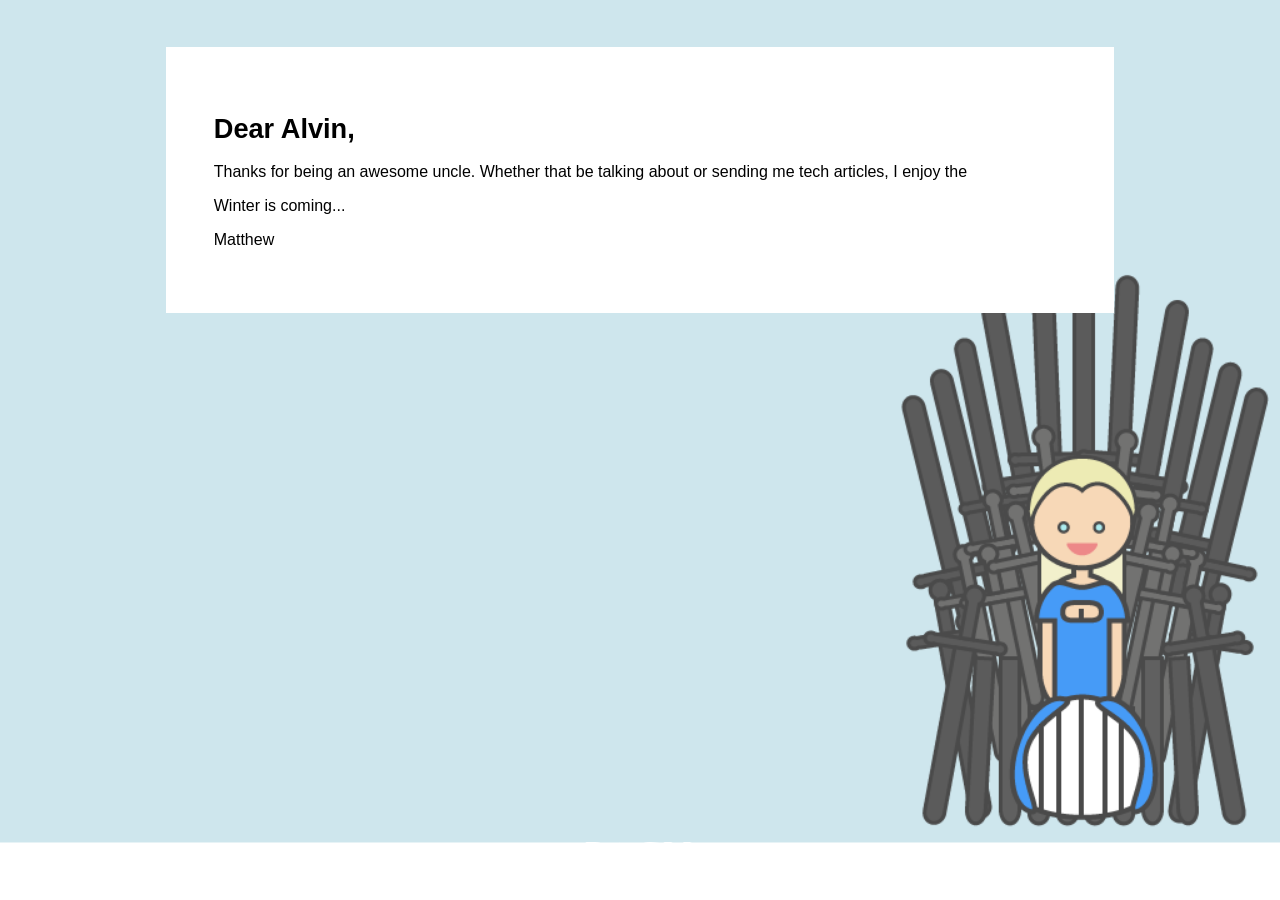
<file: alvin/note.html>
<!DOCTYPE html>
<html>

<head>
    <link rel="icon" type="image/png" href="got.png">
    <title>Game of Thrones | Note</title>
    <link rel="stylesheet" type="text/css" href="note.css">

</head>

<body>
    <div id="space"></div>
    <div id="note">
        <h1>Dear Alvin,</h1>

        <p>Thanks for being an awesome uncle. Whether that be talking about 
        or sending me tech articles, I enjoy the</p>

        <p>Winter is coming...</p>

            <p>Matthew</p>

    </div>

    <div id="footer"><a href="gameOfThrones.html">Back</a></div>
</body>
</file>
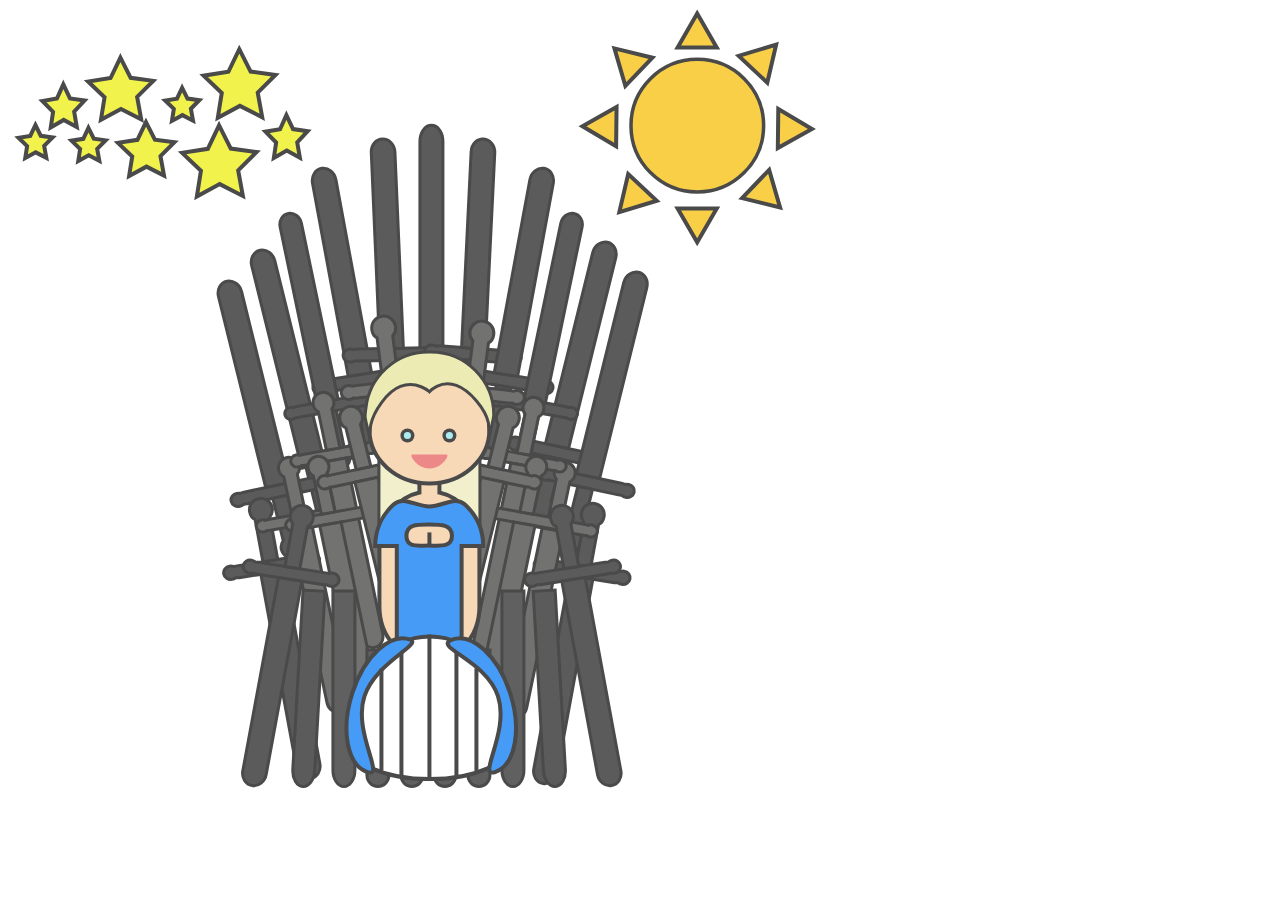
<file: alvin/test.html>
<?xml version="1.0" encoding="utf-8"?>
<!-- Generator: Adobe Illustrator 16.0.1, SVG Export Plug-In . SVG Version: 6.00 Build 0)  -->
<!DOCTYPE svg PUBLIC "-//W3C//DTD SVG 1.1//EN" "http://www.w3.org/Graphics/SVG/1.1/DTD/svg11.dtd">
<svg version="1.1" id="Layer_1" xmlns="http://www.w3.org/2000/svg" xmlns:xlink="http://www.w3.org/1999/xlink" x="0px" y="0px"
	 width="820.202px" height="781.817px" viewBox="0 0 820.202 781.817" enable-background="new 0 0 820.202 781.817"
	 xml:space="preserve">
<g>
	<path fill="#5B5B5B" stroke="#4A4A4A" stroke-width="3" stroke-miterlimit="10" d="M382.36,373.364c1.459,0,2.816,0.183,3.946,1.04
		c1.061-0.137,2.287-0.5,3.613-0.5h67.917c1.304,0,2.507,0.363,3.555,0.5c1.127-0.857,2.479-1.249,3.937-1.249
		c3.926,0,7.108,3.716,7.108,8.181c0,4.464-3.183,8.143-7.108,8.143c-1.476,0-2.847-0.216-3.981-1.091
		c-1.038,0.119-2.226,0.516-3.51,0.516h-67.917c-1.309,0-2.518-0.377-3.569-0.499c-1.139,0.879-2.512,1.201-3.99,1.201
		c-3.926,0-7.109-3.659-7.109-8.12C375.251,377.02,378.434,373.364,382.36,373.364z"/>
	<path fill="#5B5B5B" stroke="#4A4A4A" stroke-width="3" stroke-miterlimit="10" d="M415.935,388.904h15v52.128
		c3,2.596,4.309,6.307,4.309,10.431c0,7.846-5.002,14.208-11.501,14.208s-11.53-6.362-11.53-14.208
		c0-3.949,1.723-7.519,3.723-10.095V388.904z"/>
	<path fill="#5B5B5B" stroke="#4A4A4A" stroke-width="3" stroke-miterlimit="10" d="M423.435,117.344
		c-6.555,0-11.5,7.217-11.5,16.135v240.425h23V133.479C434.935,124.561,429.989,117.344,423.435,117.344z"/>
</g>
<g>
	<path fill="#5B5B5B" stroke="#4A4A4A" stroke-width="3" stroke-miterlimit="10" d="M382.36,434.651
		c1.459,0,2.816,0.214,3.946-0.644c1.061,0.137,2.287,0.896,3.613,0.896h67.917c1.304,0,2.507-0.76,3.555-0.896
		c1.127,0.857,2.479,1.051,3.937,1.051c3.926,0,7.108-3.816,7.108-8.281c0-4.463-3.183-8.192-7.108-8.192
		c-1.476,0-2.847,0.589-3.981,1.464c-1.038-0.119-2.226-0.145-3.51-0.145h-67.917c-1.309,0-2.518-0.02-3.569,0.103
		c-1.139-0.879-2.512-1.399-3.99-1.399c-3.926,0-7.109,3.559-7.109,8.02C375.251,431.094,378.434,434.651,382.36,434.651z"/>
	<path fill="#5B5B5B" stroke="#4A4A4A" stroke-width="3" stroke-miterlimit="10" d="M415.935,419.904h15v-52.921
		c3-2.596,4.309-6.307,4.309-10.431c0-7.846-5.002-14.208-11.501-14.208s-11.53,6.362-11.53,14.208
		c0,3.949,1.723,7.519,3.723,10.095V419.904z"/>
	<path fill="#5B5B5B" stroke="#4A4A4A" stroke-width="3" stroke-miterlimit="10" d="M423.435,690.672
		c-6.555,0-11.5-7.217-11.5-16.136V434.904h23v239.632C434.935,683.455,429.989,690.672,423.435,690.672z"/>
</g>
<g>
	<path fill="#5B5B5B" stroke="#4A4A4A" stroke-width="3" stroke-miterlimit="10" d="M310.717,372.783
		c1.439-0.229,2.787-0.381,4.028,0.132c1.025-0.276,2.163-0.847,3.47-1.055l66.942-10.638c1.285-0.203,2.54-0.014,3.592-0.066
		c0.984-0.866,2.268-1.35,3.704-1.578c3.87-0.614,7.562,1.898,8.225,5.489c0.664,3.589-1.925,7.058-5.794,7.673
		c-1.456,0.23-2.875,0.071-4.124-0.455c-1.005,0.258-2.154,0.564-3.419,0.766l-66.942,10.637c-1.29,0.205-2.5,0.297-3.554,0.363
		c-0.992,0.885-2.278,1.461-3.735,1.691c-3.87,0.615-7.541-1.776-8.203-5.364C304.244,376.786,306.847,373.398,310.717,372.783z"/>
	<path fill="#5B5B5B" stroke="#4A4A4A" stroke-width="3" stroke-miterlimit="10" d="M346.625,379.521l14.875-2.363l7.817,42.333
		c3.572,1.582,4.846,4.45,5.458,7.768c1.166,6.311-2.988,12.238-9.394,13.256c-6.405,1.018-12.102-3.344-13.267-9.654
		c-0.587-3.177,0.635-6.325,2.377-8.734L346.625,379.521z"/>
	<path fill="#5B5B5B" stroke="#4A4A4A" stroke-width="3" stroke-miterlimit="10" d="M313.812,160.348
		c-6.46,1.026-10.616,7.661-9.291,14.834l35.67,193.187l23.375-3.715l-35.671-193.187
		C326.571,164.295,320.272,159.322,313.812,160.348z"/>
</g>
<g>
	<path fill="#5B5B5B" stroke="#4A4A4A" stroke-width="3" stroke-miterlimit="10" d="M341.918,340.949
		c1.457-0.026,2.813,0.011,3.97,0.691c1.054-0.131,2.26-0.538,3.583-0.562l67.771-1.218c1.301-0.022,2.518,0.34,3.566,0.434
		c1.095-0.721,2.433-1.021,3.887-1.047c3.918-0.07,7.224,2.932,7.381,6.581c0.157,3.646-2.888,6.721-6.806,6.792
		c-1.474,0.025-2.856-0.329-4.019-1.024c-1.032,0.115-2.212,0.26-3.493,0.282l-67.771,1.218c-1.306,0.023-2.517-0.054-3.57-0.135
		c-1.105,0.738-2.459,1.13-3.934,1.155c-3.917,0.07-7.22-2.809-7.376-6.454C334.951,344.012,338,341.02,341.918,340.949z"/>
	<path fill="#5B5B5B" stroke="#4A4A4A" stroke-width="3" stroke-miterlimit="10" d="M376.54,352.618l15.059-0.271l1.85,43.009
		c3.317,2.063,4.179,5.081,4.324,8.451c0.276,6.412-4.662,11.704-11.147,11.82c-6.484,0.116-11.519-4.995-11.794-11.407
		c-0.139-3.228,1.509-6.175,3.569-8.318L376.54,352.618z"/>
	<path fill="#5B5B5B" stroke="#4A4A4A" stroke-width="3" stroke-miterlimit="10" d="M374.546,131.012
		c-6.54,0.117-11.579,6.109-11.265,13.396l8.439,196.271l23.665-0.426l-8.439-196.271
		C386.632,136.696,381.086,130.895,374.546,131.012z"/>
</g>
<g>
	<path fill="#5B5B5B" stroke="#4A4A4A" stroke-width="3" stroke-miterlimit="10" d="M423.886,337.048
		c1.452,0.108,2.8,0.269,3.89,1.052c1.063-0.034,2.299-0.329,3.62-0.231l67.598,4.997c1.298,0.097,2.477,0.569,3.512,0.759
		c1.156-0.618,2.517-0.794,3.967-0.687c3.907,0.289,6.924,3.581,6.747,7.229c-0.178,3.646-3.492,6.429-7.399,6.139
		c-1.47-0.109-2.814-0.589-3.908-1.387c-1.039,0.02-2.227,0.055-3.505-0.04l-67.597-4.996c-1.303-0.097-2.502-0.284-3.543-0.463
		c-1.168,0.636-2.553,0.901-4.023,0.792c-3.907-0.29-6.932-3.459-6.753-7.104C416.667,339.46,419.978,336.76,423.886,337.048z"/>
	<path fill="#5B5B5B" stroke="#4A4A4A" stroke-width="3" stroke-miterlimit="10" d="M457.292,351.841l15.021,1.11l-2.099,42.998
		c3.115,2.357,3.696,5.441,3.531,8.811c-0.313,6.411-5.714,11.228-12.183,10.749c-6.469-0.478-11.013-6.029-10.699-12.439
		c0.157-3.227,2.068-6.01,4.316-7.956L457.292,351.841z"/>
	<path fill="#5B5B5B" stroke="#4A4A4A" stroke-width="3" stroke-miterlimit="10" d="M475.61,130.983
		c-6.521-0.481-12.089,5.023-12.444,12.308l-9.58,196.219l23.605,1.745l9.578-196.219
		C487.126,137.751,482.135,131.466,475.61,130.983z"/>
</g>
<g>
	<path fill="#5B5B5B" stroke="#4A4A4A" stroke-width="3" stroke-miterlimit="10" d="M539.101,372.783
		c-1.439-0.229-2.788-0.381-4.028,0.132c-1.025-0.276-2.163-0.847-3.471-1.055l-66.942-10.638c-1.284-0.203-2.539-0.014-3.592-0.066
		c-0.984-0.866-2.268-1.35-3.704-1.578c-3.869-0.614-7.562,1.898-8.225,5.489c-0.663,3.589,1.926,7.058,5.794,7.673
		c1.456,0.23,2.875,0.071,4.124-0.455c1.005,0.258,2.153,0.564,3.419,0.766l66.941,10.637c1.291,0.205,2.501,0.297,3.555,0.363
		c0.991,0.885,2.277,1.461,3.734,1.691c3.87,0.615,7.542-1.776,8.203-5.364C545.572,376.786,542.97,373.398,539.101,372.783z"/>
	<path fill="#5B5B5B" stroke="#4A4A4A" stroke-width="3" stroke-miterlimit="10" d="M503.191,379.521l-14.875-2.363l-7.817,42.333
		c-3.572,1.582-4.846,4.45-5.458,7.768c-1.165,6.311,2.988,12.238,9.395,13.256c6.405,1.018,12.102-3.344,13.266-9.654
		c0.588-3.177-0.634-6.325-2.377-8.734L503.191,379.521z"/>
	<path fill="#5B5B5B" stroke="#4A4A4A" stroke-width="3" stroke-miterlimit="10" d="M536.005,160.348
		c6.46,1.026,10.616,7.661,9.292,14.834l-35.672,193.187l-23.375-3.715l35.671-193.187
		C523.245,164.295,529.545,159.322,536.005,160.348z"/>
</g>
<g>
	<path fill="#5B5B5B" stroke="#4A4A4A" stroke-width="3" stroke-miterlimit="10" d="M589.757,446.523
		c-1.424-0.303-2.76-0.524-4.029-0.076c-1.007-0.33-2.109-0.957-3.402-1.232l-66.2-14.082c-1.269-0.269-2.535-0.145-3.581-0.252
		c-0.931-0.916-2.184-1.465-3.604-1.768c-3.827-0.813-7.664,1.505-8.541,5.056c-0.879,3.551,1.497,7.146,5.322,7.961
		c1.44,0.306,2.868,0.22,4.146-0.241c0.989,0.309,2.117,0.676,3.368,0.939l66.199,14.082c1.276,0.271,2.479,0.425,3.525,0.546
		c0.938,0.935,2.188,1.576,3.628,1.883c3.828,0.813,7.637-1.385,8.513-4.934C595.979,450.855,593.583,447.337,589.757,446.523z"/>
	<path fill="#5B5B5B" stroke="#4A4A4A" stroke-width="3" stroke-miterlimit="10" d="M553.498,451.394l-14.708-3.129l-10.349,41.864
		c-3.661,1.394-5.104,4.193-5.916,7.473c-1.541,6.241,2.248,12.375,8.584,13.723c6.334,1.346,12.283-2.714,13.825-8.955
		c0.776-3.142-0.253-6.349-1.849-8.844L553.498,451.394z"/>
	<path fill="#5B5B5B" stroke="#4A4A4A" stroke-width="3" stroke-miterlimit="10" d="M599.426,234.258
		c6.388,1.358,10.139,8.197,8.384,15.291l-47.217,191.042l-23.117-4.917l47.22-191.042
		C586.449,237.539,593.037,232.899,599.426,234.258z"/>
</g>
<g>
	<path fill="#5B5B5B" stroke="#4A4A4A" stroke-width="3" stroke-miterlimit="10" d="M261.727,454.523
		c1.423-0.303,2.759-0.524,4.029-0.076c1.007-0.33,2.109-0.957,3.402-1.232l66.201-14.082c1.269-0.269,2.535-0.145,3.581-0.252
		c0.931-0.916,2.184-1.465,3.604-1.768c3.827-0.813,7.664,1.505,8.541,5.056c0.879,3.551-1.497,7.146-5.322,7.961
		c-1.44,0.306-2.868,0.22-4.146-0.241c-0.989,0.309-2.117,0.676-3.368,0.939l-66.2,14.082c-1.276,0.271-2.479,0.425-3.525,0.546
		c-0.938,0.935-2.188,1.576-3.628,1.883c-3.828,0.813-7.636-1.385-8.512-4.934C255.504,458.855,257.9,455.337,261.727,454.523z"/>
	<path fill="#5B5B5B" stroke="#4A4A4A" stroke-width="3" stroke-miterlimit="10" d="M297.985,459.394l14.708-3.129l10.348,41.864
		c3.662,1.394,5.104,4.193,5.917,7.473c1.541,6.241-2.249,12.375-8.584,13.723c-6.334,1.346-12.283-2.714-13.825-8.955
		c-0.777-3.142,0.252-6.349,1.849-8.844L297.985,459.394z"/>
	<path fill="#5B5B5B" stroke="#4A4A4A" stroke-width="3" stroke-miterlimit="10" d="M252.057,242.258
		c-6.388,1.358-10.139,8.197-8.384,15.291l47.217,191.042l23.117-4.917l-47.219-191.042
		C265.034,245.539,258.446,240.899,252.057,242.258z"/>
</g>
<g>
	<path fill="#5B5B5B" stroke="#4A4A4A" stroke-width="3" stroke-miterlimit="10" d="M620.784,476.523
		c-1.424-0.303-2.76-0.524-4.029-0.076c-1.007-0.33-2.109-0.957-3.402-1.232l-66.2-14.082c-1.269-0.269-2.535-0.145-3.581-0.252
		c-0.931-0.916-2.184-1.465-3.604-1.768c-3.827-0.813-7.664,1.505-8.541,5.056c-0.879,3.551,1.497,7.146,5.322,7.961
		c1.44,0.306,2.868,0.22,4.146-0.241c0.989,0.309,2.117,0.676,3.368,0.939l66.199,14.082c1.276,0.271,2.479,0.425,3.525,0.546
		c0.938,0.935,2.188,1.576,3.628,1.883c3.828,0.813,7.637-1.385,8.513-4.934C627.007,480.855,624.61,477.337,620.784,476.523z"/>
	<path fill="#5B5B5B" stroke="#4A4A4A" stroke-width="3" stroke-miterlimit="10" d="M584.525,481.394l-14.708-3.129l-10.349,41.864
		c-3.661,1.394-5.104,4.193-5.916,7.473c-1.541,6.241,2.249,12.375,8.584,13.723c6.334,1.346,12.283-2.714,13.825-8.955
		c0.776-3.142-0.253-6.349-1.849-8.844L584.525,481.394z"/>
	<path fill="#5B5B5B" stroke="#4A4A4A" stroke-width="3" stroke-miterlimit="10" d="M630.453,264.258
		c6.388,1.358,10.139,8.197,8.384,15.291L591.62,470.592l-23.117-4.917l47.22-191.042
		C617.477,267.539,624.064,262.899,630.453,264.258z"/>
</g>
<g>
	<path fill="#5B5B5B" stroke="#4A4A4A" stroke-width="3" stroke-miterlimit="10" d="M228.543,485.523
		c1.423-0.303,2.759-0.524,4.029-0.076c1.007-0.33,2.11-0.957,3.402-1.232l66.201-14.082c1.269-0.269,2.535-0.145,3.582-0.252
		c0.931-0.916,2.183-1.465,3.604-1.768c3.827-0.813,7.664,1.505,8.541,5.056c0.879,3.551-1.497,7.146-5.322,7.961
		c-1.44,0.306-2.868,0.22-4.146-0.241c-0.988,0.309-2.117,0.676-3.368,0.939l-66.199,14.082c-1.276,0.271-2.479,0.425-3.526,0.546
		c-0.938,0.935-2.188,1.576-3.627,1.883c-3.828,0.813-7.636-1.385-8.512-4.934C222.321,489.855,224.717,486.337,228.543,485.523z"/>
	<path fill="#5B5B5B" stroke="#4A4A4A" stroke-width="3" stroke-miterlimit="10" d="M264.802,490.394l14.708-3.129l10.348,41.864
		c3.661,1.394,5.104,4.193,5.916,7.473c1.541,6.241-2.249,12.375-8.583,13.723c-6.334,1.346-12.283-2.714-13.826-8.955
		c-0.777-3.142,0.253-6.349,1.849-8.844L264.802,490.394z"/>
	<path fill="#5B5B5B" stroke="#4A4A4A" stroke-width="3" stroke-miterlimit="10" d="M218.874,273.258
		c-6.388,1.358-10.139,8.197-8.384,15.291l47.217,191.042l23.116-4.917l-47.219-191.042
		C231.851,276.539,225.263,271.899,218.874,273.258z"/>
</g>
<g>
	<path fill="#5B5B5B" stroke="#4A4A4A" stroke-width="3" stroke-miterlimit="10" d="M282.015,399.54
		c1.31-0.236,2.537-0.399,3.682,0.047c0.931-0.273,1.959-0.813,3.149-1.027l60.934-10.941c1.167-0.209,2.319-0.059,3.279-0.127
		c0.88-0.81,2.043-1.274,3.35-1.509c3.522-0.632,6.948,1.597,7.629,4.864c0.683,3.269-1.608,6.483-5.129,7.116
		c-1.326,0.237-2.626,0.117-3.778-0.34c-0.914,0.253-1.956,0.556-3.108,0.76l-60.932,10.941c-1.174,0.21-2.278,0.316-3.238,0.396
		c-0.888,0.826-2.051,1.376-3.376,1.614c-3.523,0.632-6.928-1.485-7.608-4.753C276.186,403.315,278.492,400.172,282.015,399.54z"/>
	<path fill="#5B5B5B" stroke="#4A4A4A" stroke-width="3" stroke-miterlimit="10" d="M314.964,405.038l13.539-2.432l8.04,38.533
		c3.297,1.38,4.521,3.979,5.151,6.996c1.197,5.745-2.471,11.237-8.302,12.284c-5.83,1.046-11.126-2.834-12.325-8.579
		c-0.604-2.892,0.445-5.791,1.987-8.022L314.964,405.038z"/>
	<path fill="#5B5B5B" stroke="#4A4A4A" stroke-width="3" stroke-miterlimit="10" d="M280.335,205.404
		c-5.879,1.055-9.535,7.192-8.172,13.722l36.686,175.842l21.277-3.82l-36.688-175.842
		C292.076,208.777,286.215,204.349,280.335,205.404z"/>
</g>
<g>
	<path fill="#5B5B5B" stroke="#4A4A4A" stroke-width="3" stroke-miterlimit="10" d="M564.226,399.54
		c-1.31-0.236-2.537-0.399-3.682,0.047c-0.932-0.273-1.959-0.813-3.149-1.027l-60.934-10.941c-1.167-0.209-2.32-0.059-3.279-0.127
		c-0.881-0.81-2.043-1.274-3.351-1.509c-3.521-0.632-6.947,1.597-7.629,4.864c-0.683,3.269,1.607,6.483,5.129,7.116
		c1.325,0.237,2.627,0.117,3.778-0.34c0.914,0.253,1.956,0.556,3.107,0.76l60.932,10.941c1.174,0.21,2.278,0.316,3.238,0.396
		c0.888,0.826,2.052,1.376,3.376,1.614c3.523,0.632,6.928-1.485,7.608-4.753C570.054,403.315,567.748,400.172,564.226,399.54z"/>
	<path fill="#5B5B5B" stroke="#4A4A4A" stroke-width="3" stroke-miterlimit="10" d="M531.276,405.038l-13.539-2.432l-8.039,38.533
		c-3.297,1.38-4.521,3.979-5.152,6.996c-1.198,5.745,2.471,11.237,8.302,12.284c5.83,1.046,11.127-2.834,12.325-8.579
		c0.604-2.892-0.445-5.791-1.987-8.022L531.276,405.038z"/>
	<path fill="#5B5B5B" stroke="#4A4A4A" stroke-width="3" stroke-miterlimit="10" d="M565.904,205.404
		c5.881,1.055,9.535,7.192,8.173,13.722l-36.687,175.842l-21.277-3.82l36.688-175.842
		C554.164,208.777,560.024,204.349,565.904,205.404z"/>
</g>
<g>
	<path fill="#727271" stroke="#4A4A4A" stroke-width="3" stroke-miterlimit="10" d="M427.726,381.567
		c-1.517,0.171-2.936,0.266-4.203-0.33c-1.088,0.239-2.31,0.782-3.688,0.937l-70.574,7.915c-1.354,0.151-2.654-0.106-3.758-0.103
		c-1.076,0.857-2.445,1.303-3.959,1.473c-4.08,0.456-7.798-2.348-8.292-6.133c-0.494-3.783,2.406-7.286,6.484-7.744
		c1.535-0.172,3.01,0.063,4.285,0.674c1.065-0.221,2.284-0.487,3.618-0.637l70.573-7.914c1.359-0.153,2.629-0.191,3.734-0.209
		c1.086-0.878,2.463-1.419,3.999-1.59c4.079-0.457,7.785,2.219,8.277,6C434.714,377.693,431.806,381.11,427.726,381.567z"/>
	<path fill="#727271" stroke="#4A4A4A" stroke-width="3" stroke-miterlimit="10" d="M390.562,372.805l-15.682,1.758l-5.816-44.628
		c-3.646-1.825-4.818-4.884-5.274-8.381c-0.866-6.653,3.805-12.651,10.558-13.408c6.753-0.756,12.466,4.075,13.331,10.729
		c0.437,3.349-1.014,6.582-2.971,9.017L390.562,372.805z"/>
	<path fill="#727271" stroke="#4A4A4A" stroke-width="3" stroke-miterlimit="10" d="M412.668,603.5
		c6.809-0.765,11.524-7.502,10.539-15.063l-26.54-203.667l-24.643,2.765l26.54,203.666
		C399.549,598.763,405.857,604.262,412.668,603.5z"/>
</g>
<g>
	<path fill="#5B5B5B" stroke="#4A4A4A" stroke-width="3" stroke-miterlimit="10" d="M305.683,558.152
		c-1.439,0.229-2.788,0.381-4.027-0.132c-1.025,0.276-2.164,0.847-3.471,1.055l-66.943,10.638c-1.284,0.203-2.539,0.014-3.592,0.066
		c-0.984,0.866-2.268,1.35-3.703,1.578c-3.87,0.614-7.562-1.898-8.225-5.489c-0.663-3.589,1.925-7.058,5.794-7.673
		c1.456-0.23,2.875-0.071,4.123,0.455c1.005-0.258,2.154-0.564,3.419-0.766L296,547.248c1.291-0.205,2.5-0.297,3.554-0.363
		c0.992-0.885,2.278-1.461,3.735-1.691c3.87-0.615,7.542,1.776,8.203,5.364C312.155,554.149,309.553,557.537,305.683,558.152z"/>
	<path fill="#5B5B5B" stroke="#4A4A4A" stroke-width="3" stroke-miterlimit="10" d="M269.774,551.415l-14.875,2.363l-7.817-42.333
		c-3.572-1.582-4.846-4.45-5.458-7.768c-1.164-6.311,2.989-12.238,9.395-13.256s12.102,3.344,13.266,9.654
		c0.587,3.177-0.633,6.325-2.377,8.734L269.774,551.415z"/>
	<path fill="#5B5B5B" stroke="#4A4A4A" stroke-width="3" stroke-miterlimit="10" d="M302.588,770.588
		c6.459-1.027,10.615-7.662,9.291-14.834l-35.671-193.188l-23.375,3.715l35.671,193.187
		C289.828,766.641,296.127,771.613,302.588,770.588z"/>
</g>
<g>
	<path fill="#727271" stroke="#4A4A4A" stroke-width="3" stroke-miterlimit="10" d="M330.385,510.396
		c-1.31,0.236-2.537,0.399-3.682-0.047c-0.932,0.273-1.959,0.813-3.149,1.027l-60.933,10.941c-1.167,0.209-2.32,0.059-3.279,0.127
		c-0.881,0.81-2.043,1.274-3.351,1.509c-3.521,0.632-6.948-1.597-7.629-4.864c-0.684-3.269,1.607-6.483,5.128-7.116
		c1.326-0.237,2.627-0.117,3.778,0.34c0.914-0.253,1.956-0.556,3.107-0.76l60.932-10.941c1.174-0.21,2.278-0.316,3.238-0.396
		c0.887-0.826,2.052-1.376,3.376-1.614c3.523-0.632,6.928,1.485,7.608,4.753C336.213,506.62,333.907,509.764,330.385,510.396z"/>
	<path fill="#727271" stroke="#4A4A4A" stroke-width="3" stroke-miterlimit="10" d="M297.436,504.897l-13.539,2.432l-8.04-38.533
		c-3.297-1.38-4.521-3.979-5.152-6.996c-1.198-5.745,2.471-11.237,8.301-12.284c5.83-1.046,11.127,2.834,12.325,8.579
		c0.604,2.892-0.445,5.791-1.987,8.022L297.436,504.897z"/>
	<path fill="#727271" stroke="#4A4A4A" stroke-width="3" stroke-miterlimit="10" d="M332.063,704.531
		c5.881-1.055,9.536-7.192,8.173-13.722L303.55,514.968l-21.277,3.82L318.96,694.63
		C320.324,701.158,326.183,705.587,332.063,704.531z"/>
</g>
<g>
	<path fill="#5B5B5B" stroke="#4A4A4A" stroke-width="3" stroke-miterlimit="10" d="M532.014,563.152
		c1.438,0.229,2.787,0.381,4.027-0.132c1.025,0.276,2.163,0.847,3.471,1.055l66.943,10.638c1.284,0.203,2.539,0.014,3.592,0.066
		c0.984,0.866,2.268,1.35,3.703,1.578c3.87,0.614,7.562-1.898,8.225-5.489c0.663-3.589-1.925-7.058-5.794-7.673
		c-1.456-0.23-2.875-0.071-4.123,0.455c-1.006-0.258-2.154-0.564-3.42-0.766l-66.941-10.637c-1.291-0.205-2.5-0.297-3.554-0.363
		c-0.992-0.885-2.278-1.461-3.735-1.691c-3.87-0.615-7.542,1.776-8.203,5.364C525.541,559.149,528.144,562.537,532.014,563.152z"/>
	<path fill="#5B5B5B" stroke="#4A4A4A" stroke-width="3" stroke-miterlimit="10" d="M567.923,556.415l14.874,2.363l7.817-42.333
		c3.572-1.582,4.846-4.45,5.459-7.768c1.164-6.311-2.989-12.238-9.395-13.256c-6.406-1.018-12.103,3.344-13.267,9.654
		c-0.587,3.177,0.634,6.325,2.377,8.734L567.923,556.415z"/>
	<path fill="#5B5B5B" stroke="#4A4A4A" stroke-width="3" stroke-miterlimit="10" d="M535.108,775.588
		c-6.459-1.027-10.615-7.662-9.291-14.834l35.671-193.188l23.375,3.715l-35.671,193.187
		C547.868,771.641,541.569,776.613,535.108,775.588z"/>
</g>
<g>
	<path fill="#727271" stroke="#4A4A4A" stroke-width="3" stroke-miterlimit="10" d="M507.312,515.396
		c1.31,0.236,2.537,0.399,3.682-0.047c0.932,0.273,1.959,0.813,3.149,1.027l60.933,10.941c1.168,0.209,2.32,0.059,3.279,0.127
		c0.881,0.81,2.044,1.274,3.351,1.509c3.521,0.632,6.948-1.597,7.63-4.864c0.683-3.269-1.607-6.483-5.129-7.116
		c-1.326-0.237-2.627-0.117-3.778,0.34c-0.914-0.253-1.956-0.556-3.107-0.76l-60.933-10.941c-1.174-0.21-2.277-0.316-3.238-0.396
		c-0.887-0.826-2.051-1.376-3.376-1.614c-3.523-0.632-6.928,1.485-7.607,4.753C501.482,511.62,503.789,514.764,507.312,515.396z"/>
	<path fill="#727271" stroke="#4A4A4A" stroke-width="3" stroke-miterlimit="10" d="M540.261,509.897l13.538,2.432l8.04-38.533
		c3.297-1.38,4.521-3.979,5.152-6.996c1.197-5.745-2.471-11.237-8.302-12.284c-5.83-1.046-11.128,2.834-12.325,8.579
		c-0.604,2.892,0.445,5.791,1.987,8.022L540.261,509.897z"/>
	<path fill="#727271" stroke="#4A4A4A" stroke-width="3" stroke-miterlimit="10" d="M505.633,709.531
		c-5.881-1.055-9.536-7.192-8.174-13.722l36.688-175.842l21.277,3.82L518.735,699.63
		C517.372,706.158,511.513,710.587,505.633,709.531z"/>
</g>
<g>
	<path fill="#727271" stroke="#4A4A4A" stroke-width="3" stroke-miterlimit="10" d="M364.88,445.396
		c-1.31,0.236-2.537,0.399-3.682-0.047c-0.932,0.273-1.959,0.813-3.149,1.027l-60.933,10.941c-1.167,0.209-2.32,0.059-3.279,0.127
		c-0.881,0.81-2.043,1.274-3.351,1.509c-3.521,0.632-6.948-1.597-7.629-4.864c-0.683-3.269,1.607-6.483,5.129-7.116
		c1.325-0.237,2.626-0.117,3.778,0.34c0.914-0.253,1.956-0.556,3.108-0.76l60.932-10.941c1.174-0.21,2.278-0.316,3.238-0.396
		c0.887-0.826,2.052-1.376,3.376-1.614c3.523-0.632,6.928,1.485,7.608,4.753C370.708,441.62,368.402,444.764,364.88,445.396z"/>
	<path fill="#727271" stroke="#4A4A4A" stroke-width="3" stroke-miterlimit="10" d="M331.931,439.897l-13.539,2.432l-8.04-38.533
		c-3.297-1.38-4.521-3.979-5.152-6.996c-1.198-5.745,2.471-11.237,8.302-12.284c5.83-1.046,11.127,2.834,12.325,8.579
		c0.603,2.892-0.445,5.791-1.988,8.022L331.931,439.897z"/>
	<path fill="#727271" stroke="#4A4A4A" stroke-width="3" stroke-miterlimit="10" d="M366.559,639.531
		c5.88-1.055,9.535-7.192,8.173-13.722l-36.687-175.842l-21.278,3.82l36.688,175.842
		C354.819,636.158,360.679,640.587,366.559,639.531z"/>
</g>
<g>
	<path fill="#727271" stroke="#4A4A4A" stroke-width="3" stroke-miterlimit="10" d="M359.88,509.396
		c-1.31,0.236-2.537,0.399-3.682-0.047c-0.932,0.273-1.959,0.813-3.149,1.027l-60.933,10.941c-1.167,0.209-2.32,0.059-3.279,0.127
		c-0.881,0.81-2.043,1.274-3.351,1.509c-3.521,0.632-6.948-1.597-7.629-4.864c-0.683-3.269,1.607-6.483,5.129-7.116
		c1.325-0.237,2.626-0.117,3.778,0.34c0.914-0.253,1.956-0.556,3.108-0.76l60.932-10.941c1.174-0.21,2.278-0.316,3.238-0.396
		c0.887-0.826,2.052-1.376,3.376-1.614c3.523-0.632,6.928,1.485,7.608,4.753C365.708,505.62,363.402,508.764,359.88,509.396z"/>
	<path fill="#727271" stroke="#4A4A4A" stroke-width="3" stroke-miterlimit="10" d="M326.931,503.897l-13.539,2.432l-8.04-38.533
		c-3.297-1.38-4.521-3.979-5.152-6.996c-1.198-5.745,2.471-11.237,8.302-12.284c5.83-1.046,11.127,2.834,12.325,8.579
		c0.603,2.892-0.445,5.791-1.988,8.022L326.931,503.897z"/>
	<path fill="#727271" stroke="#4A4A4A" stroke-width="3" stroke-miterlimit="10" d="M361.559,703.531
		c5.88-1.055,9.535-7.192,8.173-13.722l-36.687-175.842l-21.278,3.82l36.688,175.842
		C349.819,700.158,355.679,704.587,361.559,703.531z"/>
</g>
<g>
	<path fill="#727271" stroke="#4A4A4A" stroke-width="3" stroke-miterlimit="10" d="M399.168,463.412
		c-1.423,0.303-2.759,0.524-4.029,0.076c-1.007,0.33-2.109,0.957-3.402,1.232l-66.201,14.082c-1.269,0.269-2.535,0.145-3.581,0.252
		c-0.931,0.916-2.184,1.465-3.604,1.768c-3.827,0.813-7.664-1.505-8.541-5.056c-0.879-3.551,1.497-7.146,5.322-7.961
		c1.44-0.306,2.868-0.22,4.146,0.241c0.989-0.309,2.117-0.676,3.368-0.939l66.2-14.082c1.276-0.271,2.479-0.425,3.525-0.546
		c0.938-0.935,2.188-1.576,3.628-1.883c3.828-0.813,7.636,1.385,8.512,4.934C405.391,459.08,402.995,462.599,399.168,463.412z"/>
	<path fill="#727271" stroke="#4A4A4A" stroke-width="3" stroke-miterlimit="10" d="M362.91,458.542l-14.708,3.129l-10.348-41.864
		c-3.662-1.394-5.104-4.193-5.917-7.473c-1.541-6.241,2.249-12.375,8.584-13.723c6.334-1.346,12.283,2.714,13.825,8.955
		c0.777,3.142-0.252,6.349-1.849,8.844L362.91,458.542z"/>
	<path fill="#727271" stroke="#4A4A4A" stroke-width="3" stroke-miterlimit="10" d="M408.837,675.678
		c6.388-1.358,10.139-8.197,8.384-15.291l-47.217-191.043l-23.117,4.917l47.219,191.042
		C395.86,672.396,402.448,677.036,408.837,675.678z"/>
</g>
<g>
	<path fill="#727271" stroke="#4A4A4A" stroke-width="3" stroke-miterlimit="10" d="M476.05,450.396
		c1.31,0.236,2.537,0.399,3.682-0.047c0.932,0.273,1.959,0.813,3.149,1.027l60.934,10.941c1.167,0.209,2.32,0.059,3.279,0.127
		c0.881,0.81,2.043,1.274,3.351,1.509c3.521,0.632,6.948-1.597,7.629-4.864c0.684-3.269-1.607-6.483-5.129-7.116
		c-1.325-0.237-2.626-0.117-3.778,0.34c-0.913-0.253-1.956-0.556-3.107-0.76l-60.932-10.941c-1.174-0.21-2.278-0.316-3.238-0.396
		c-0.888-0.826-2.052-1.376-3.376-1.614c-3.523-0.632-6.928,1.485-7.608,4.753C470.222,446.62,472.528,449.764,476.05,450.396z"/>
	<path fill="#727271" stroke="#4A4A4A" stroke-width="3" stroke-miterlimit="10" d="M508.999,444.897l13.539,2.432l8.039-38.533
		c3.298-1.38,4.521-3.979,5.152-6.996c1.198-5.745-2.471-11.237-8.302-12.284c-5.83-1.046-11.127,2.834-12.325,8.579
		c-0.604,2.892,0.445,5.791,1.987,8.022L508.999,444.897z"/>
	<path fill="#727271" stroke="#4A4A4A" stroke-width="3" stroke-miterlimit="10" d="M474.371,644.531
		c-5.88-1.055-9.535-7.192-8.173-13.722l36.687-175.842l21.277,3.82L487.475,634.63
		C486.111,641.158,480.252,645.587,474.371,644.531z"/>
</g>
<path fill="#606060" stroke="#4A4A4A" stroke-width="3" stroke-miterlimit="10" d="M358.935,767.095c0,6.34,4.92,11.47,11,11.47
	s11-5.13,11-11.47v-125.19h-22V767.095z"/>
<path fill="#606060" stroke="#4A4A4A" stroke-width="3" stroke-miterlimit="10" d="M392.935,641.904v125.19
	c0,6.34,4.92,11.47,11,11.47s11-5.13,11-11.47v-125.19H392.935z"/>
<g>
	<path fill="#727271" stroke="#4A4A4A" stroke-width="3" stroke-miterlimit="10" d="M478.873,509.396
		c1.31,0.236,2.537,0.399,3.682-0.047c0.932,0.273,1.959,0.813,3.149,1.027l60.934,10.941c1.167,0.209,2.32,0.059,3.279,0.127
		c0.881,0.81,2.043,1.274,3.35,1.509c3.521,0.632,6.948-1.597,7.629-4.864c0.684-3.269-1.607-6.483-5.129-7.116
		c-1.324-0.237-2.626-0.117-3.777,0.34c-0.914-0.253-1.956-0.556-3.107-0.76l-60.932-10.941c-1.174-0.21-2.279-0.316-3.238-0.396
		c-0.888-0.826-2.053-1.376-3.377-1.614c-3.523-0.632-6.928,1.485-7.607,4.753C473.044,505.62,475.351,508.764,478.873,509.396z"/>
	<path fill="#727271" stroke="#4A4A4A" stroke-width="3" stroke-miterlimit="10" d="M511.821,503.897l13.539,2.432l8.04-38.533
		c3.297-1.38,4.521-3.979,5.151-6.996c1.199-5.745-2.471-11.237-8.301-12.284c-5.83-1.046-11.127,2.834-12.326,8.579
		c-0.603,2.892,0.445,5.791,1.988,8.022L511.821,503.897z"/>
	<path fill="#727271" stroke="#4A4A4A" stroke-width="3" stroke-miterlimit="10" d="M477.194,703.531
		c-5.881-1.055-9.535-7.192-8.174-13.722l36.688-175.842l21.277,3.82L490.297,693.63
		C488.935,700.158,483.074,704.587,477.194,703.531z"/>
</g>
<path fill="#606060" stroke="#4A4A4A" stroke-width="3" stroke-miterlimit="10" d="M324.935,762.129c0,9.084,4.92,16.436,11,16.436
	s11-7.352,11-16.436V582.904h-22V762.129z"/>
<path fill="#5B5B5B" stroke="#4A4A4A" stroke-width="3" stroke-miterlimit="10" d="M284.801,761.369
	c-0.518,9.069,3.975,16.689,10.045,17.036c6.07,0.347,11.401-6.713,11.919-15.782l10.24-179.327l-21.964-1.254L284.801,761.369z"/>
<path fill="#606060" stroke="#4A4A4A" stroke-width="3" stroke-miterlimit="10" d="M459.935,767.095c0,6.34,4.92,11.47,11,11.47
	s11-5.13,11-11.47v-125.19h-22V767.095z"/>
<path fill="#606060" stroke="#4A4A4A" stroke-width="3" stroke-miterlimit="10" d="M493.935,582.904v179.225
	c0,9.084,4.92,16.436,11,16.436s11-7.352,11-16.436V582.904H493.935z"/>
<path fill="#5B5B5B" stroke="#4A4A4A" stroke-width="3" stroke-miterlimit="10" d="M557.395,761.369
	c0.518,9.069-3.976,16.689-10.046,17.036c-6.069,0.347-11.4-6.713-11.919-15.782l-10.24-179.327l21.965-1.254L557.395,761.369z"/>
<g>
	<path fill="#727271" stroke="#4A4A4A" stroke-width="3" stroke-miterlimit="10" d="M421.843,386.567
		c1.517,0.171,2.936,0.266,4.203-0.33c1.088,0.239,2.31,0.782,3.688,0.937l70.574,7.915c1.354,0.151,2.654-0.106,3.758-0.103
		c1.077,0.857,2.445,1.303,3.959,1.473c4.081,0.456,7.799-2.348,8.294-6.133c0.493-3.783-2.407-7.286-6.485-7.744
		c-1.534-0.172-3.01,0.063-4.285,0.674c-1.065-0.221-2.283-0.487-3.617-0.637l-70.572-7.914c-1.36-0.153-2.63-0.191-3.735-0.209
		c-1.087-0.878-2.462-1.419-3.999-1.59c-4.078-0.457-7.785,2.219-8.276,6C414.854,382.693,417.764,386.11,421.843,386.567z"/>
	<path fill="#727271" stroke="#4A4A4A" stroke-width="3" stroke-miterlimit="10" d="M459.007,377.805l15.683,1.758l5.815-44.628
		c3.646-1.825,4.818-4.884,5.274-8.381c0.866-6.653-3.805-12.651-10.56-13.408c-6.752-0.756-12.465,4.075-13.33,10.729
		c-0.437,3.349,1.014,6.582,2.971,9.017L459.007,377.805z"/>
	<path fill="#727271" stroke="#4A4A4A" stroke-width="3" stroke-miterlimit="10" d="M436.899,608.5
		c-6.809-0.765-11.523-7.502-10.538-15.063l26.54-203.667l24.644,2.765l-26.539,203.666
		C450.021,603.763,443.712,609.262,436.899,608.5z"/>
</g>
<g>
	<path fill="#727271" stroke="#4A4A4A" stroke-width="3" stroke-miterlimit="10" d="M443.762,463.412
		c1.424,0.303,2.76,0.524,4.029,0.076c1.007,0.33,2.109,0.957,3.402,1.232l66.2,14.082c1.269,0.269,2.535,0.145,3.582,0.252
		c0.93,0.916,2.183,1.465,3.604,1.768c3.826,0.813,7.663-1.505,8.54-5.056c0.879-3.551-1.497-7.146-5.322-7.961
		c-1.44-0.306-2.868-0.22-4.146,0.241c-0.988-0.309-2.117-0.676-3.368-0.939l-66.199-14.082c-1.276-0.271-2.479-0.425-3.525-0.546
		c-0.938-0.935-2.188-1.576-3.628-1.883c-3.827-0.813-7.637,1.385-8.512,4.934C437.539,459.08,439.936,462.599,443.762,463.412z"/>
	<path fill="#727271" stroke="#4A4A4A" stroke-width="3" stroke-miterlimit="10" d="M480.021,458.542l14.709,3.129l10.348-41.864
		c3.661-1.394,5.104-4.193,5.916-7.473c1.541-6.241-2.248-12.375-8.584-13.723c-6.334-1.346-12.282,2.714-13.825,8.955
		c-0.776,3.142,0.253,6.349,1.849,8.844L480.021,458.542z"/>
	<path fill="#727271" stroke="#4A4A4A" stroke-width="3" stroke-miterlimit="10" d="M434.093,675.678
		c-6.388-1.358-10.139-8.197-8.384-15.291l47.218-191.043l23.116,4.917l-47.22,191.042
		C447.069,672.396,440.481,677.036,434.093,675.678z"/>
</g>
<g>
	<path fill="#5B5B5B" stroke="#4A4A4A" stroke-width="3" stroke-miterlimit="10" d="M606.683,565.152
		c-1.439,0.229-2.787,0.381-4.027-0.132c-1.025,0.276-2.164,0.847-3.471,1.055l-66.943,10.638c-1.284,0.203-2.539,0.014-3.592,0.066
		c-0.984,0.866-2.268,1.35-3.703,1.578c-3.87,0.614-7.563-1.898-8.225-5.489c-0.664-3.589,1.925-7.058,5.794-7.673
		c1.456-0.23,2.874-0.071,4.123,0.455c1.005-0.258,2.154-0.564,3.419-0.766L597,554.248c1.29-0.205,2.5-0.297,3.554-0.363
		c0.992-0.885,2.278-1.461,3.735-1.691c3.87-0.615,7.542,1.776,8.202,5.364C613.155,561.149,610.553,564.537,606.683,565.152z"/>
	<path fill="#5B5B5B" stroke="#4A4A4A" stroke-width="3" stroke-miterlimit="10" d="M570.774,558.415l-14.875,2.363l-7.818-42.333
		c-3.571-1.582-4.846-4.45-5.458-7.768c-1.164-6.311,2.989-12.238,9.395-13.256s12.103,3.344,13.267,9.654
		c0.587,3.177-0.634,6.325-2.377,8.734L570.774,558.415z"/>
	<path fill="#5B5B5B" stroke="#4A4A4A" stroke-width="3" stroke-miterlimit="10" d="M603.588,777.588
		c6.46-1.027,10.615-7.662,9.291-14.834l-35.671-193.188l-23.375,3.715l35.67,193.187
		C590.828,773.641,597.128,778.613,603.588,777.588z"/>
</g>
<path fill="#606060" stroke="#4A4A4A" stroke-width="3" stroke-miterlimit="10" d="M425.935,767.095c0,6.34,4.92,11.47,11,11.47
	s11-5.13,11-11.47v-125.19h-22V767.095z"/>
<g>
	<path fill="#5B5B5B" stroke="#4A4A4A" stroke-width="3" stroke-miterlimit="10" d="M241.014,565.152
		c1.438,0.229,2.787,0.381,4.027-0.132c1.025,0.276,2.163,0.847,3.471,1.055l66.943,10.638c1.284,0.203,2.539,0.014,3.592,0.066
		c0.984,0.866,2.268,1.35,3.703,1.578c3.87,0.614,7.562-1.898,8.225-5.489c0.663-3.589-1.925-7.058-5.794-7.673
		c-1.456-0.23-2.875-0.071-4.123,0.455c-1.006-0.258-2.154-0.564-3.42-0.766l-66.941-10.637c-1.291-0.205-2.5-0.297-3.554-0.363
		c-0.992-0.885-2.278-1.461-3.735-1.691c-3.87-0.615-7.542,1.776-8.203,5.364C234.541,561.149,237.144,564.537,241.014,565.152z"/>
	<path fill="#5B5B5B" stroke="#4A4A4A" stroke-width="3" stroke-miterlimit="10" d="M276.923,558.415l14.874,2.363l7.817-42.333
		c3.572-1.582,4.846-4.45,5.459-7.768c1.164-6.311-2.989-12.238-9.395-13.256c-6.406-1.018-12.103,3.344-13.267,9.654
		c-0.587,3.177,0.634,6.325,2.377,8.734L276.923,558.415z"/>
	<path fill="#5B5B5B" stroke="#4A4A4A" stroke-width="3" stroke-miterlimit="10" d="M244.108,777.588
		c-6.459-1.027-10.615-7.662-9.291-14.834l35.671-193.188l23.375,3.715l-35.671,193.187
		C256.868,773.641,250.569,778.613,244.108,777.588z"/>
</g>
<ellipse fill="#FFFFFF" stroke="#4A4A4A" stroke-width="4" cx="421.743" cy="734.29" rx="81.862" ry="36.821"/>
<rect x="370.935" y="420.904" fill="#F2F0CC" stroke="#4A4A4A" stroke-width="3" width="101" height="99"/>
<g id="Body" transform="translate(40.000000, 149.000000)">
	<path id="Combined-Shape" fill="#F7D8B7" stroke="#4A4A4A" stroke-width="4" d="M371.435,335.541
		c-22.822,5.063-40,27.113-40,53.549v60.715c0,30.178,22.386,54.643,50,54.643s50-24.465,50-54.643V389.09
		c0-26.436-17.178-48.486-40-53.549v-12.095c0-4.413-3.578-7.999-7.99-7.999h-4.019c-4.415,0-7.991,3.582-7.991,7.999V335.541z"/>
</g>
<path id="Fill-3" fill="#469BF7" stroke="#4A4A4A" stroke-width="4" d="M388.81,538.09h-21.6c0-16.502,7.229-31.596,18.659-41.887
	c9.471-8.527,21.826,2.244,35.341,2.244c13.559,0,25.951-10.736,35.435-2.158c11.375,10.287,18.565,25.344,18.565,41.801h-21.6
	v115.715c0,0-2.577-0.357-32.4-0.357s-32.4,0.357-32.4,0.357V538.09z"/>
<path id="Fill-3_1_" fill="#F7D8B7" stroke="#4A4A4A" stroke-width="4" d="M361.435,396.328c0-29.748,26.863-34.881,60-34.881
	c33.137,0,60,5.133,60,34.881v25.254c0,29.75-26.863,53.865-60,53.865c-33.137,0-60-24.115-60-53.865V396.328z"/>
<circle id="Combined-Shape_1_" fill="#4A4A4A" cx="399.435" cy="427.447" r="7"/>
<circle id="Combined-Shape_2_" fill="#4A4A4A" cx="441.435" cy="427.447" r="7"/>
<path id="Fill-3_2_" fill="#ED8888" d="M438.733,449.925c-3.749,6.349-10.098,10.522-17.299,10.522s-13.551-4.174-17.299-10.522
	c0,0-1.65-3.478,0.113-3.478c1.762,0,32.608,0,34.371,0S438.733,449.925,438.733,449.925z"/>
<circle id="Combined-Shape_3_" fill="#ACECEF" cx="441.434" cy="427.448" r="3.552"/>
<circle id="Combined-Shape_4_" fill="#ACECEF" cx="399.434" cy="427.448" r="3.552"/>
<path id="Fill-3_3_" fill="#EDEBB4" stroke="#4A4A4A" stroke-width="3" d="M423.063,343.893c34.629,0,62.701,28.381,62.701,63.392
	c0,2.188-4.33,20.163-4.33,20.163l-1.021-12.553c-2.732-13.503-18.289-32.48-31.979-37.49c-16.261-5.951-27,6.336-27,6.336
	s-12.496-11.51-29-5.336c-13.461,5.035-26.979,25.22-29.666,38.49l-1.334,10.553c0,0-3.667-13.301-4.295-18.135
	c-0.222-1.703,0.699-8.51,0.699-8.51c3.211-31.965,29.913-56.91,62.377-56.91H423.063z"/>
<path fill="#F7D8B7" stroke="#4A4A4A" stroke-width="4" stroke-miterlimit="10" d="M443.985,527.873
	c0,11.834-12.191,9.68-23.443,9.68c-11.252,0-22.108,2.155-22.108-9.68c0-11.834,11.121-11.469,22.373-11.469
	S443.985,516.038,443.985,527.873z"/>
<line fill="none" stroke="#4A4A4A" stroke-width="4" stroke-miterlimit="10" x1="421.435" y1="524.404" x2="421.435" y2="537.404"/>
<g>
	<path fill="#FFFFFF" stroke="#4A4A4A" stroke-width="4" d="M357.223,757.24"/>
	<path fill="#FFFFFF" stroke="#4A4A4A" stroke-width="4" d="M498.539,718.131c0-49.542-34.325-89.705-76.667-89.705
		c-42.343,0-76.668,40.163-76.668,89.705"/>
</g>
<path fill="#469BF7" stroke="#4A4A4A" stroke-width="4" d="M501.892,684.404c12.035,36.502,5.656,72.071-14.248,79.444
	c-19.906,7.373,14.382-39.147,2.346-75.65c-12.036-36.506-65.836-49.168-45.93-56.541
	C463.962,624.285,489.856,647.899,501.892,684.404z"/>
<line fill="none" stroke="#4A4A4A" stroke-width="4" x1="421.435" y1="626.404" x2="421.435" y2="770.404"/>
<line fill="none" stroke="#4A4A4A" stroke-width="4" x1="393.435" y1="644.404" x2="393.435" y2="768.404"/>
<line fill="none" stroke="#4A4A4A" stroke-width="4" x1="448.435" y1="643.404" x2="448.435" y2="768.404"/>
<path fill="#469BF7" stroke="#4A4A4A" stroke-width="4" d="M344.567,684.404c-12.036,36.502-5.656,72.071,14.249,79.444
	c19.904,7.373-14.382-39.147-2.347-75.65c11.078-33.599,57.984-52.076,45.931-56.541
	C382.495,624.285,356.602,647.899,344.567,684.404z"/>
<line fill="none" stroke="#4A4A4A" stroke-width="4" x1="373.435" y1="660.404" x2="373.435" y2="762.404"/>
<line fill="none" stroke="#4A4A4A" stroke-width="4" x1="468.435" y1="660.404" x2="468.435" y2="764.404"/>
<path fill="none" stroke="#4A4A4A" stroke-width="4" d="M425.737,1007.252"/>
<circle fill="#F9CF48" stroke="#4A4A4A" stroke-width="3.5" stroke-miterlimit="10" cx="689.32" cy="117.663" r="66.32"/>
<polygon fill="#F9CF48" stroke="#4A4A4A" stroke-width="4" stroke-miterlimit="10" points="669.638,39.404 689.195,5.532 
	708.752,39.404 "/>
<polygon fill="#F9CF48" stroke="#4A4A4A" stroke-width="4" stroke-miterlimit="10" points="669.638,200.404 689.195,234.275 
	708.752,200.404 "/>
<polygon fill="#F9CF48" stroke="#4A4A4A" stroke-width="4" stroke-miterlimit="10" points="770.3,100.971 803.938,120.925 
	769.839,140.081 "/>
<polygon fill="#F9CF48" stroke="#4A4A4A" stroke-width="4" stroke-miterlimit="10" points="608.58,99.062 574.479,118.219 
	608.118,138.172 "/>
<polygon fill="#F9CF48" stroke="#4A4A4A" stroke-width="4" stroke-miterlimit="10" points="734.102,190.099 772.087,199.417 
	761.164,161.86 "/>
<polygon fill="#F9CF48" stroke="#4A4A4A" stroke-width="4" stroke-miterlimit="10" points="617.394,77.959 606.471,40.403 
	644.456,49.721 "/>
<polygon fill="#F9CF48" stroke="#4A4A4A" stroke-width="4" stroke-miterlimit="10" points="759.287,74.683 768.156,36.589 
	730.732,47.956 "/>
<polygon fill="#F9CF48" stroke="#4A4A4A" stroke-width="4" stroke-miterlimit="10" points="648.769,192.762 611.346,204.127 
	620.214,166.033 "/>
<polygon fill="#F2F24C" stroke="#4A4A4A" stroke-width="4" stroke-miterlimit="10" points="231.279,41.172 242.632,63.558 
	267.51,66.896 249.728,84.612 254.24,109.304 231.898,97.866 209.809,109.789 213.782,85.005 195.617,67.682 220.416,63.801 "/>
<polygon fill="#F2F24C" stroke="#4A4A4A" stroke-width="4" stroke-miterlimit="10" points="137.985,114.054 146.911,131.654 
	166.469,134.278 152.489,148.205 156.037,167.617 138.472,158.625 121.105,167.999 124.229,148.515 109.948,134.895 
	129.444,131.845 "/>
<polygon fill="#F2F24C" stroke="#4A4A4A" stroke-width="4" stroke-miterlimit="10" points="211.077,117.39 222.835,140.576 
	248.602,144.033 230.186,162.382 234.858,187.955 211.718,176.11 188.839,188.457 192.954,162.788 174.14,144.846 199.826,140.828 
	"/>
<polygon fill="#F2F24C" stroke="#4A4A4A" stroke-width="4" stroke-miterlimit="10" points="112.411,49.526 122.699,69.814 
	145.245,72.839 129.131,88.894 133.22,111.271 112.973,100.905 92.954,111.71 96.554,89.25 80.093,73.55 102.566,70.034 "/>
<polygon fill="#F2F24C" stroke="#4A4A4A" stroke-width="4" stroke-miterlimit="10" points="278.397,107.063 285.063,121.094 
	299.65,123.197 289.233,134.289 291.889,149.762 278.785,142.585 265.838,150.046 268.156,134.519 257.5,123.656 272.037,121.236 
	"/>
<polygon fill="#F2F24C" stroke="#4A4A4A" stroke-width="4" stroke-miterlimit="10" points="174.133,79.764 179.519,90.57 
	191.32,92.183 182.887,100.731 185.03,112.649 174.431,107.127 163.954,112.88 165.836,100.918 157.218,92.555 168.981,90.685 "/>
<polygon fill="#F2F24C" stroke="#4A4A4A" stroke-width="4" stroke-miterlimit="10" points="27.419,117.001 32.806,127.807 
	44.607,129.419 36.174,137.967 38.317,149.886 27.718,144.363 17.241,150.116 19.123,138.154 10.506,129.792 22.269,127.921 "/>
<polygon fill="#F2F24C" stroke="#4A4A4A" stroke-width="4" stroke-miterlimit="10" points="80.436,119.897 85.822,130.703 
	97.623,132.316 89.19,140.864 91.333,152.783 80.734,147.26 70.257,153.013 72.139,141.05 63.522,132.688 75.285,130.818 "/>
<polygon fill="#F2F24C" stroke="#4A4A4A" stroke-width="4" stroke-miterlimit="10" points="55.32,76.375 61.986,90.406 
	76.575,92.507 66.157,103.6 68.813,119.072 55.708,111.898 42.762,119.357 45.08,103.83 34.422,92.968 48.96,90.547 "/>
</svg>
</file>
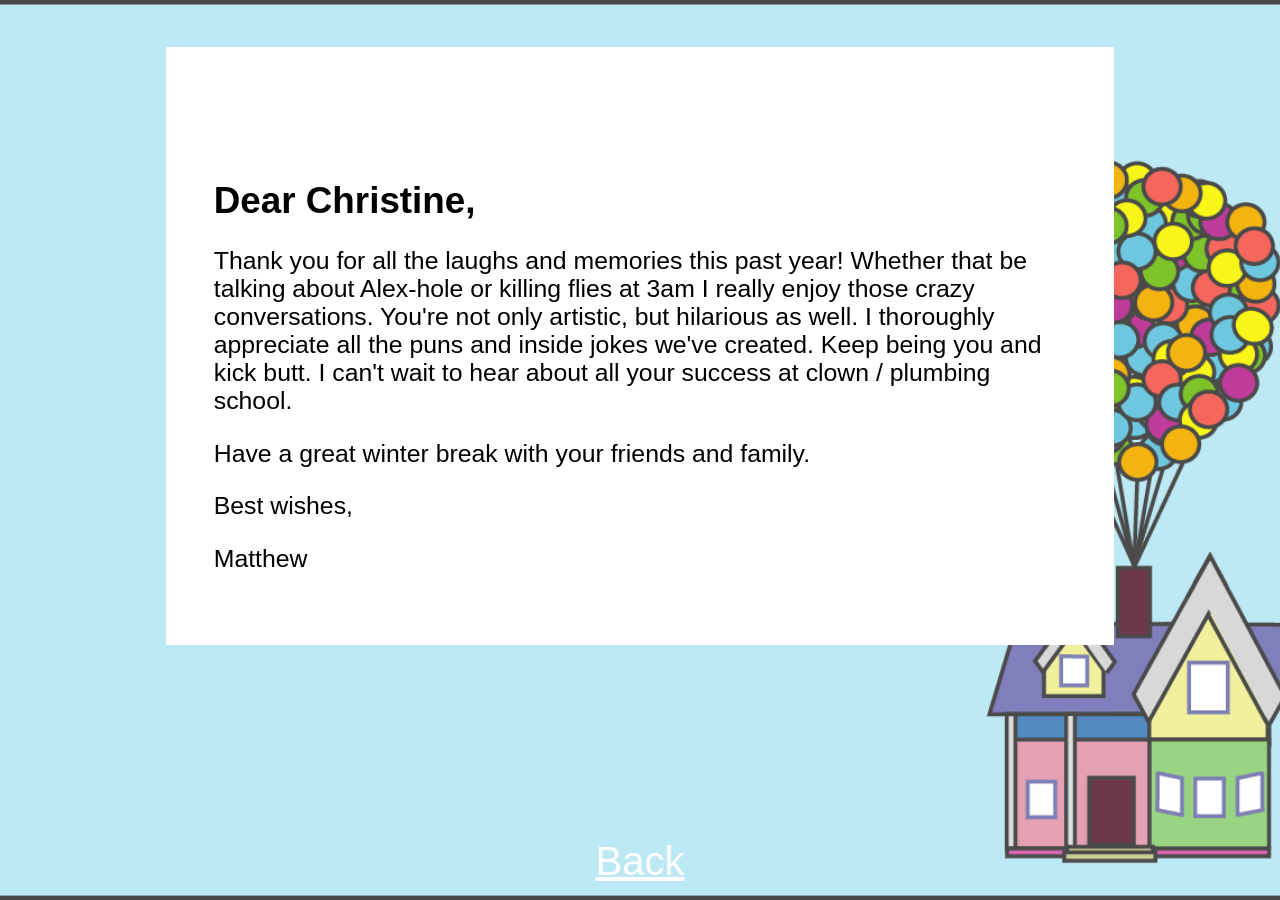
<file: christine/note.html>
<!DOCTYPE html>
<html>

<head>
	<link rel="icon" type="image/png" href="UP.png">

	<title>UP! | Note</title>
	<link rel="stylesheet" type="text/css" href="note.css">

</head>

<body>
	<div id="space"></div>
	<div id="note">
		<h1>Dear Christine,</h1>
		
		<p>Thank you for all the laughs and memories this past year!  Whether that be talking about 
		Alex-hole or killing flies at 3am I really enjoy those crazy conversations. You're not only artistic, but hilarious
		as well. I thoroughly appreciate all the puns and inside jokes we've created. Keep being you and kick butt. 
		I can't wait to hear about all your success at clown / plumbing school.</p>
		
		<p>Have a great winter break with your friends and family. 
		
		<p>Best wishes,</p>

		<p>Matthew</p>

	</div>

			<div id="footer"><a href="UP.html">Back</a></div>
</body>
</file>
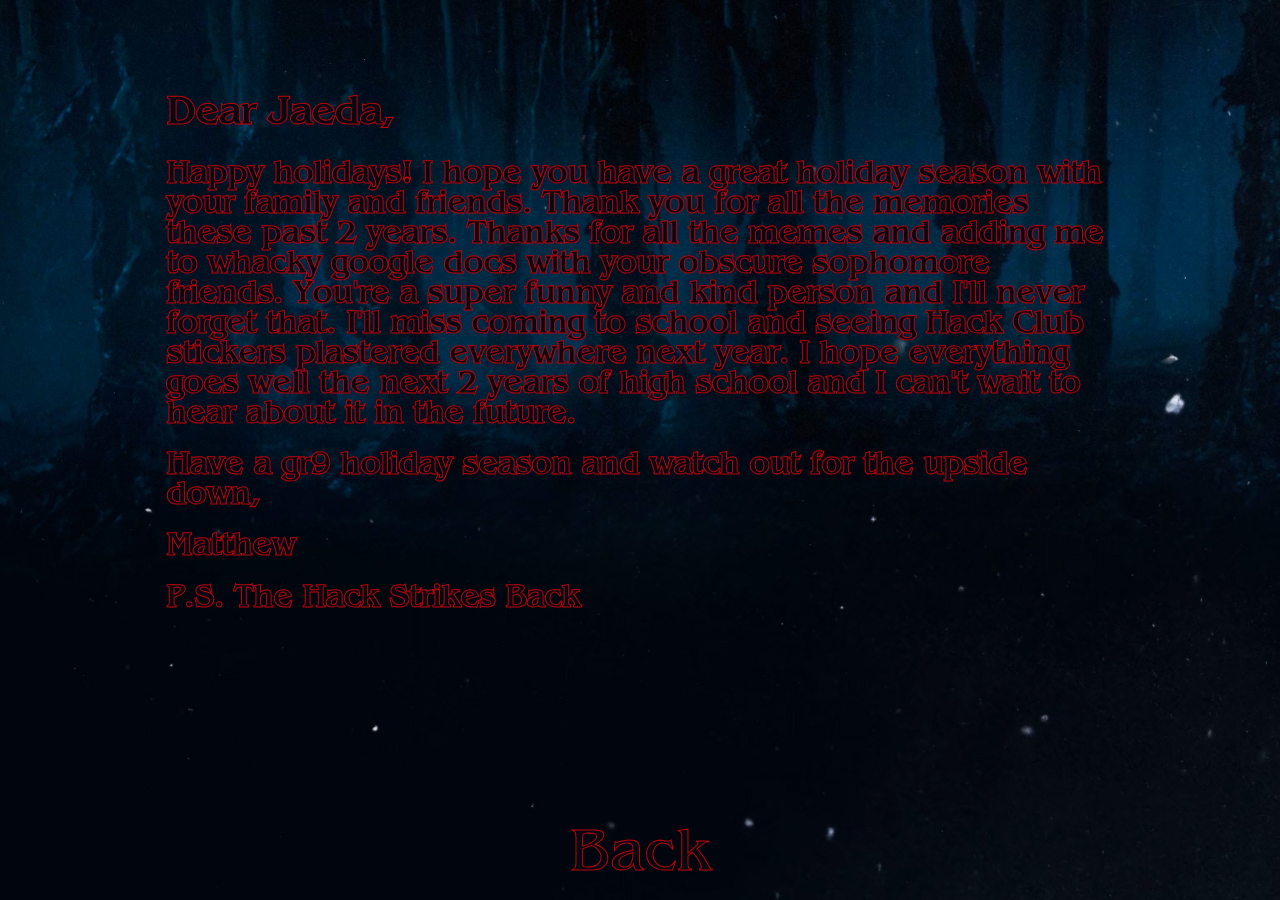
<file: jaeda/note.html>
<!DOCTYPE html>
<html>
<link rel="icon" href="icon.png">

<head>
    <link rel="stylesheet" type="text/css" href="note.css">
    <title>Stranger Things</title>
</head>

<body>
    <div>
        <h1 id="top">Dear Jaeda,</h1>
            
        <h1>
        Happy holidays! I hope you have a great holiday season with your family and 
        friends. Thank you for all the memories these past 2 years. 
        Thanks for all the memes and adding me to whacky google docs with your 
        obscure sophomore friends. You're a super funny and kind person and I'll 
        never forget that. I'll miss coming to school and seeing 
        Hack Club stickers plastered everywhere next year. I hope everything goes
        well the next 2 years of high school and I can't wait to hear about it in the future.
        
    </h1>
    
    <h1>Have a gr9 holiday season and watch out for the upside down,</h1>
    <h1>
        Matthew
    </h1>
    
    <h1>P.S. The Hack Strikes Back</h1>

    </div>
    
    <div id="footer"><a href="strangerThings.html">Back</a></div>
    <script src="https://ajax.googleapis.com/ajax/libs/jquery/1.12.4/jquery.min.js"></script>
    <script src="strangerThings.js"></script>
</body>

</html>
</file>
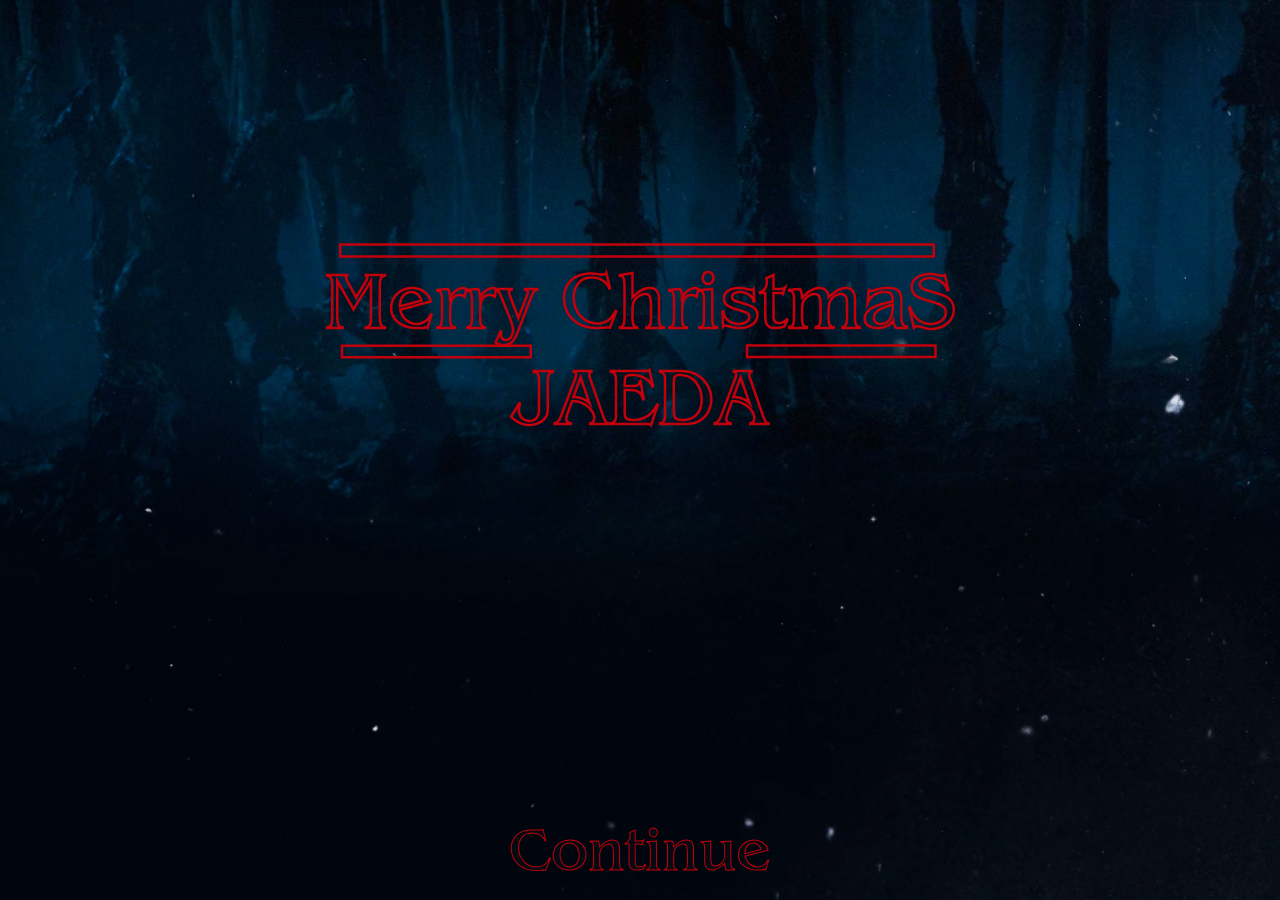
<file: jaeda/strangerThings.html>
<!DOCTYPE html>
<html>
    <link rel="icon" href="icon.png">
    <head>
    <link rel="stylesheet" type="text/css" href="strangerThings.css">
    <title>Stranger Things</title>
    </head>
    <body>
        <img src="jaeda.png">
        <audio controls autoplay hidden>
          <source src="theme.mp3" type="audio/mpeg" autoplay>
        </audio>
        
            <div id ="footer"><a href="note.html">Continue</a></div>
    
    <script src="https://ajax.googleapis.com/ajax/libs/jquery/1.12.4/jquery.min.js"></script>
    <script src="strangerThings.js"></script>
    </body>
</html>
</file>
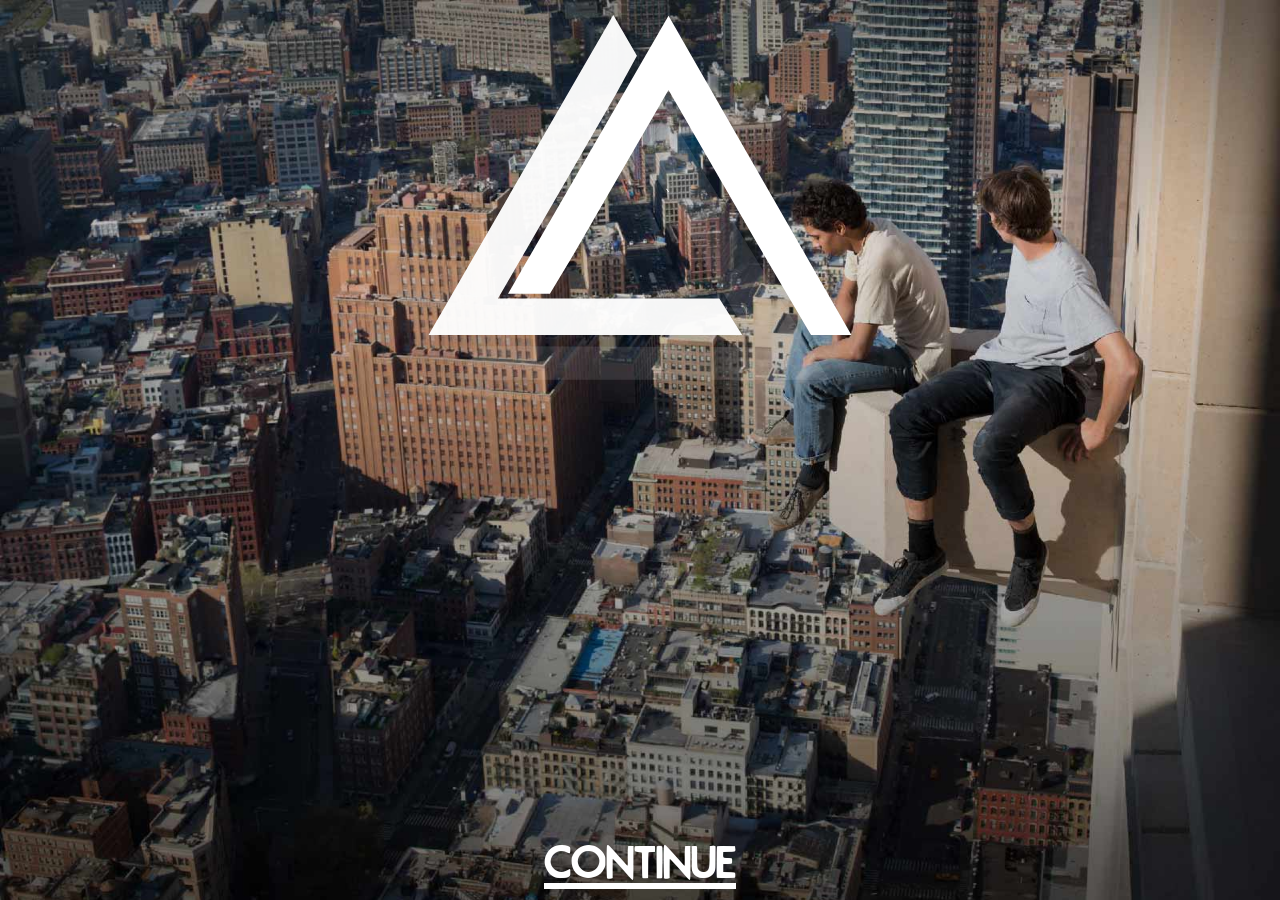
<file: jen/bastille.html>
<!DOCTYPE html>
<html>
<link rel="icon" type="image/png" href="../wwc-logo.png">

<head>
    <link rel="stylesheet" type="text/css" href="bastille.css">
    <title>Bastille</title>
</head>

<body>
    <div id="logo">
        <?xml version="1.0" encoding="utf-8"?>
        <!-- Generator: Adobe Illustrator 16.0.1, SVG Export Plug-In . SVG Version: 6.00 Build 0)  -->
        <!DOCTYPE svg PUBLIC "-//W3C//DTD SVG 1.1//EN" "http://www.w3.org/Graphics/SVG/1.1/DTD/svg11.dtd">
        <svg version="1.1" id="Layer_1" xmlns="http://www.w3.org/2000/svg" xmlns:xlink="http://www.w3.org/1999/xlink" x="0px" y="0px" width="432px" height="371.426px" viewBox="0 0 432 371.426" enable-background="new 0 0 432 371.426" xml:space="preserve">
<g>
	<polygon id = "1" fill="#FFFFFF" stroke="#FFFFFF" stroke-width="6" stroke-miterlimit="10" points="244.511,8.996 89.228,277.954 
		124.228,277.954 146.499,240.887 244.511,71.127 336.225,229.975 388.752,319.186 422.256,319.186 	"/>
</g>
<polygon id = "2" fill="#FFFFFF" stroke="#FFFFFF" stroke-width="6" stroke-miterlimit="10" points="189.299,8.187 9.744,319.186 
	312.725,319.186 293.688,288.809 68.761,288.809 189.299,80.029 209.487,43.046 "/>
<g>
	<polygon id = "3" fill="none" stroke="#FFFFFF" stroke-miterlimit="10" points="242.624,176.174 244.538,179.227 242.7,176.042 	"/>
	<polygon id = "4" fill="#FFFFFF" stroke="#FFFFFF" stroke-width="6" stroke-miterlimit="10" points="242.7,104.199 221.03,141.732 
		242.624,176.174 242.7,176.042 244.538,179.227 244.541,179.231 244.538,179.227 335.822,337.336 58.088,336.476 38.503,363.533 
		66.665,363.889 400.034,364.109 	"/>
</g>
</svg>
    </div>
    <p id="wwcs">Wild World Communications </p>
    <p id="pitOfPassion">A Pit of Passion Company</p>
    <h1 id="merryChristmas">Merry Christmas Jen</h1>

    <div id="footer"><a href="note.html">Continue</a></div>

    <script src="https://ajax.googleapis.com/ajax/libs/jquery/1.12.4/jquery.min.js"></script>
    <script src="bastille.js"></script>

</body>

</html>
</file>
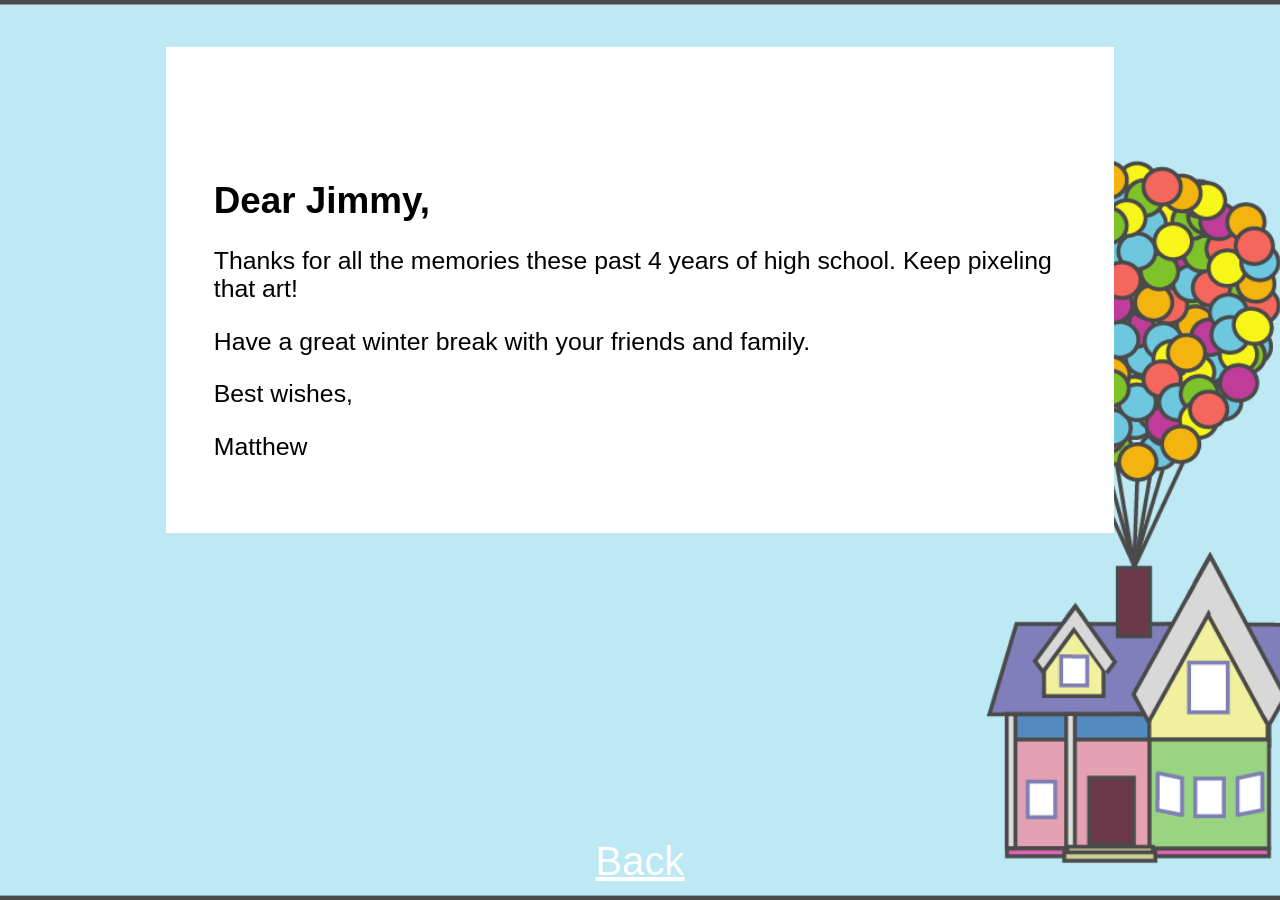
<file: jimmy/note.html>
<!DOCTYPE html>
<html>

<head>
	<link rel="icon" type="image/png" href="UP.png">

	<title>UP! | Note</title>
	<link rel="stylesheet" type="text/css" href="note.css">

</head>

<body>
	<div id="space"></div>
	<div id="note">
		<h1>Dear Jimmy,</h1>
		
		<p>Thanks for all the memories these past 4 years of high school. 
		Keep pixeling that art!</p>
		
		<p>Have a great winter break with your friends and family. 
		
		<p>Best wishes,</p>

		<p>Matthew</p>

	</div>

			<div id="footer"><a href="UP.html">Back</a></div>
</body>
</file>
<file: bastille.css>
@font-face {
    font-family: bastille;
    src: url('bastille-font.ttf');
}

html {
    background: url("ledge.jpg") no-repeat fixed;
    background-size: cover;
}

body {    padding:0;
    margin: 0;
    overflow-x: hidden;
    text-align: center;
}

svg {
    padding-top: 100px;
}


@media screen and (max-width: 1366px) {
    /*chromebook*/
    svg {
        padding-top: 1%;
    }
}

@media screen and (max-width: 1366px) {
    /*chromebook*/
    svg {
        padding-top: 1%;
    }
}


#merryChristmas {
    font-family: 'bastille', sans-serif;
    color: white;
    margin-top: 2%;
    font-size: 5.313em;
    letter-spacing: 2.5px;
}

@media screen and (min-width: 560px) {
    /*iphone5 rotated*/
    #merryChristmas{
            font-size: 2em;
    }
}

@media screen and (min-width: 320px) {
    /*iphone5*/
    #merryChristmas{
            font-size: 4em;
    }
}


p {
    /*Wild World Communications Text*/
    margin-top: -.30%;
    font-family: 'bastille', sans-serif;
    color: white;
    font-size: 20px;
    letter-spacing: 2.5px;
}

#wwcs {
    font-size: 30px;
}


#pitOfPassion {
    margin-top: -20px;
}

#footer {
    position: absolute;
    right: 0;
    bottom: 0;
    left: 0;
    padding: 1rem;
    font-family: 'bastille', sans-serif;
    color: white;
    font-size: 60px;
    text-align: center;
}

a {
    color: white
}

a:visited {
    color: white;
}


#outline {
    height:100%;
    background-color:rgba(0, 0, 4, .3);
}
</file>
<file: note.css>
html {
     background: url("background.jpg") no-repeat center center fixed;
     background-size: cover;
 }
 
 body {
     background-size: 100%;
     background-repeat: none;
     padding: 0;
     margin: 0;
     overflow: hidden;
     font-family: 'bastille', sans-serif;
     color: white;
     letter-spacing: 2.5px;
     margin-left:13%;
     margin-right:13%;
 }
 
 @font-face {
     font-family: bastille;
     src: url('bastille-font.ttf');
 }
 
 
 h1 {
     font-size: 2.5em;
 }
 
 p{
     font-size: 1.55em;
 }
 
 #footer {
    position: absolute;
    right: 0;
    bottom: 0;
    left: 0;
    padding: 1rem;
    font-family: 'bastille', sans-serif;
    color: white;
    font-size: 60px;
    text-align: center;
}


a{
    color:white
}

a:visited{
    color:white;
}
</file>
<file: alvin/gameOfThrones.css>
body {
    font-family: got;
    background-color:#cee6ed;
    text-align: center;
}

@font-face {
    font-family: got;
    src: url('got.ttf');
}

svg{
    margin-top: -2%;
}

.sun{
    animation: sun 2s infinite;
    margin-left:100px;
}

@keyframes sun {
    0% {
        transform:translate3d(0px, 10px, 0px);
        animation-timing-function: ease-in;
    }
    50% {
        transform: translate3d(0px, 20px, 0px);
        animation-timing-function: ease-out;
    }
    100% {
        transform: translate3d(0px, 10px, 0px);
    }
}


.stars{
    animation: stars 2s infinite;
    margin-left:100px;
}

@keyframes stars {
    0% {
        transform:translate3d(0px, 5px, 0px);
        animation-timing-function: ease-in;
    }
    50% {
        transform: translate3d(0px, 20px, 0px);
        animation-timing-function: ease-out;
    }
    100% {
        transform: translate3d(0px, 5px, 0px);
    }
}



#footer {
    position: absolute;
    right: 0;
    bottom: 0;
    left: 0;
    padding: 1rem;
    font-family: arial, sans-serif;
    color: #CDCE97;
    font-size: 2px;
    text-align: center;
}

a{
    color:#CDCE97;
}

a:visted{
    color:#CDCE97;
}
</file>
<file: alvin/note.css>
html {
     background: url("bg.png") no-repeat center center fixed;
     background-size: cover;
}

body {
 background-size: 100%;
 background-repeat: none;
 padding: 0;
 margin: 0;
 font-family: 'arial', sans-serif;
 margin-left: 13%;
 margin-right: 13%;
 text-align: left;
}


@font-face {
    font-family: got;
    src: url('got.ttf');
}

#space{
 margin-top:5%;
}

#foottw
er{
 text-align: center;
}

a {
 color: white;
}

a:visted {
 color: white;
} 

 h1 {
     font-size: 1.7em;
 }

 p{
     font-size: 1em;
 }
 
 #note{
  padding-left:5%;
  padding-right:5%;
  padding-top:5%;
  padding-bottom:5%;
  background-color:white;
 }
 
 #footer {
    position: absolute;
    right: 0;
    bottom: 0;
    left: 0;
    padding: 1rem;
    font-family: 'got', sans-serif;
    color: white;
    font-size: 35px;
    text-align: center;
}
</file>
<file: christine/note.css>
html {
     background: url("bg.png") no-repeat center center fixed;
     background-size: cover;
}

body {
 background-size: 100%;
 background-repeat: none;
 padding: 0;
 margin: 0;
 font-family: 'arial', sans-serif;
 margin-left: 13%;
 margin-right: 13%;
 text-align: left;
}

#space{
 margin-top:5%;
}

#footer{
 text-align: center;
}

a {
 color: white;
}

a:visted {
 color: white;
} 

 h1 {
     font-size: 2.3em;
 }

@media screen and (max-width: 1366px) {
    /*chromebook*/
    h1 {
     margin-top:10%;
    }
}

 p{
     font-size: 1.55em;
 }
 
 #note{
  padding-left:5%;
  padding-right:5%;
  padding-top:5%;
  padding-bottom:5%;
  background-color:white;
 }
 
 #footer {
    position: absolute;
    right: 0;
    bottom: 0;
    left: 0;
    padding: 1rem;
    font-family: 'arial', sans-serif;
    color: white;
    font-size: 40px;
    text-align: center;
}
</file>
<file: jaeda/note.css>
@font-face {
    font-family: strangerFont;
    src: url('Beguiatt.ttf');
}

html {
    background: url("bg.jpg") no-repeat fixed;
    background-size: cover;
}

h1 {
    font-size: 2em;
}

#top {
    font-size: 2.5em;
    margin-top: 10%;
}

body {
    background-size: 100%;
    background-repeat: none;
    padding: 0;
    margin: 0;
    overflow: hidden;
    font-family: 'strangerFont', sans-serif;
    margin-left: 13%;
    margin-right: 13%;
    color: #050912;
    -webkit-text-stroke: 1px #C2000B;
}

a {
    text-decoration: none;
    color: #050912;
    -webkit-text-stroke: 1px #C2000B;
}

a:visited {
    color: #050912;
    -webkit-text-stroke: 1px #C2000B;
}

#footer {
    position: absolute;
    right: 0;
    bottom: 0;
    left: 0;
    padding: 1rem;
    font-family: 'strangerFont', sans-serif;
    color: white;
    font-size: 60px;
    text-align: center;
}

#footer {
    font-family: 'strangerFont';
}
</file>
<file: jaeda/strangerThings.css>
@font-face {
    font-family: strangerFont;
    src: url('Beguiatt.ttf');
}


html {
    background: url("bg.jpg") no-repeat fixed;
    background-size: cover;
}

body {    
    padding:0;
    margin: 0;
    overflow-x: hidden;
    text-align: center;
}

img{
    text-align:center;
    margin-top:19%;
}


#footer {
    position: absolute;
    right: 0;
    bottom: 0;
    left: 0;
    padding: 1rem;
    font-family: 'strangerFont', sans-serif;
    color: white;
    font-size: 60px;
    text-align: center;
}

#footer{
    font-family: 'strangerFont';
}

a{
    text-decoration: none;
 color: #050912;   
   -webkit-text-stroke: 1px #C2000B;
}


a:visited{
    color:#050912;   
    -webkit-text-stroke: 1px #C2000B;
}
</file>
<file: jen/bastille.css>
@font-face {
    font-family: bastille;
    src: url('bastille-font.ttf');
}

html {
    background: url("ledge.jpg") no-repeat fixed;
    background-size: cover;
}

body {
    padding: 0;
    margin: 0;
    overflow-x: hidden;
    text-align: center;
}

svg {
    padding-top: 100px;
}

@media screen and (max-width: 1366px) {
    /*chromebook*/
    svg {
        padding-top: 1%;
    }
}

#merryChristmas {
    font-family: 'bastille', sans-serif;
    color: white;
    margin-top: 2%;
    font-size: 5.313em;
    letter-spacing: 2.5px;
}

@media screen and (min-width: 560px) {
    /*iphone5 rotated*/
    #merryChristmas {
        font-size: 2em;
    }
}

@media screen and (min-width: 320px) {
    /*iphone5*/
    #merryChristmas {
        font-size: 4em;
    }
}

p {
    /*Wild World Communications Text*/
    margin-top: -.30%;
    font-family: 'bastille', sans-serif;
    color: white;
    font-size: 20px;
    letter-spacing: 2.5px;
}

#wwcs {
    font-size: 30px;
}

#pitOfPassion {
    margin-top: -20px;
}

#footer {
    position: absolute;
    right: 0;
    bottom: 0;
    left: 0;
    padding: 1rem;
    font-family: 'bastille', sans-serif;
    color: white;
    font-size: 60px;
    text-align: center;
}

a {
    color: white
}

a:visited {
    color: white;
}

#outline {
    height: 100%;
    background-color: rgba(0, 0, 4, .3);
}
</file>
<file: jimmy/note.css>
html {
     background: url("bg.png") no-repeat center center fixed;
     background-size: cover;
}

body {
 background-size: 100%;
 background-repeat: none;
 padding: 0;
 margin: 0;
 font-family: 'arial', sans-serif;
 margin-left: 13%;
 margin-right: 13%;
 text-align: left;
}

#space{
 margin-top:5%;
}

#footer{
 text-align: center;
}

a {
 color: white;
}

a:visted {
 color: white;
} 

 h1 {
     font-size: 2.3em;
 }

@media screen and (max-width: 1366px) {
    /*chromebook*/
    h1 {
     margin-top:10%;
    }
}

 p{
     font-size: 1.55em;
 }
 
 #note{
  padding-left:5%;
  padding-right:5%;
  padding-top:5%;
  padding-bottom:5%;
  background-color:white;
 }
 
 #footer {
    position: absolute;
    right: 0;
    bottom: 0;
    left: 0;
    padding: 1rem;
    font-family: 'arial', sans-serif;
    color: white;
    font-size: 40px;
    text-align: center;
}
</file>
